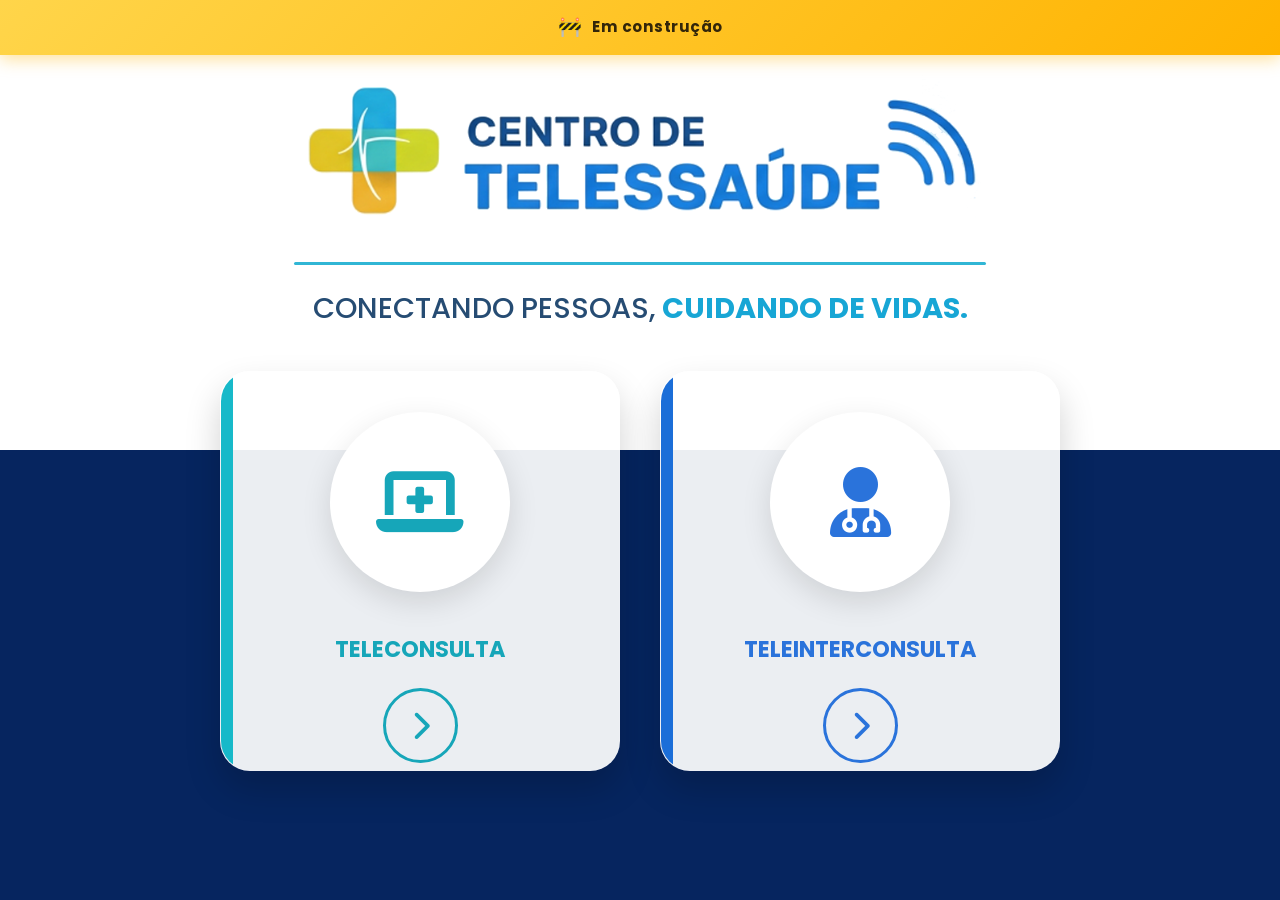
<file: index.html>
<!DOCTYPE html>
<html lang="pt-BR">

<head>
    <meta charset="UTF-8">
    <meta name="viewport" content="width=device-width, initial-scale=1.0">
    <title>Centro de Telessaúde - IGESDF</title>

    <link rel="preconnect" href="https://fonts.googleapis.com">
    <link href="https://fonts.googleapis.com/css2?family=Poppins:wght@300;400;500;600;700&display=swap" rel="stylesheet">
    <link rel="icon" href="../img/ico.png" type="image/png">

    <link rel="stylesheet"
        href="https://cdnjs.cloudflare.com/ajax/libs/font-awesome/6.7.1/css/all.min.css">
    <link rel="stylesheet" href="./css/style.css">
</head>

<body class="pg-home">

    <div class="construction-banner">
        <span class="icon">🚧</span>
        <span>Em construção</span>
    </div>

    <div class="container">

        <header class="header">
            <div class="logo_telesaude">
                <img src="img/logo_telesaude.png" alt="">
            </div>
            <div class="divider"></div>

            <div class="subtitle">
                CONECTANDO PESSOAS, <strong>CUIDANDO DE VIDAS.</strong>
            </div>

        </header>


        <section class="cards">

            <a href="./pages/teleconsulta.html" class="card teal">

                <div class="circle">
                    <i class="fa-solid fa-laptop-medical"></i>
                </div>

                <h3>TELECONSULTA</h3>

                <div class="arrow">
                    <i class="fa-solid fa-chevron-right"></i>
                </div>

            </a>



            <a href="./pages/Interconsulta.html" class="card blue">

                <div class="circle">
                    <i class="fa-solid fa-user-doctor"></i>
                </div>

                <h3>TELEINTERCONSULTA</h3>

                <div class="arrow">
                    <i class="fa-solid fa-chevron-right"></i>
                </div>

            </a>

            <!-- <a href="#" class="card purple">

                <div class="circle">
                    <i class="fa-solid fa-desktop"></i>
                </div>

                <h3>TELECONSULTA ESPECIALIZADA</h3>

                <div class="line"></div>

                <div class="arrow">
                    <i class="fa-solid fa-chevron-right"></i>
                </div>

            </a> -->

        </section>

    </div>

</body>

</html>
</file>
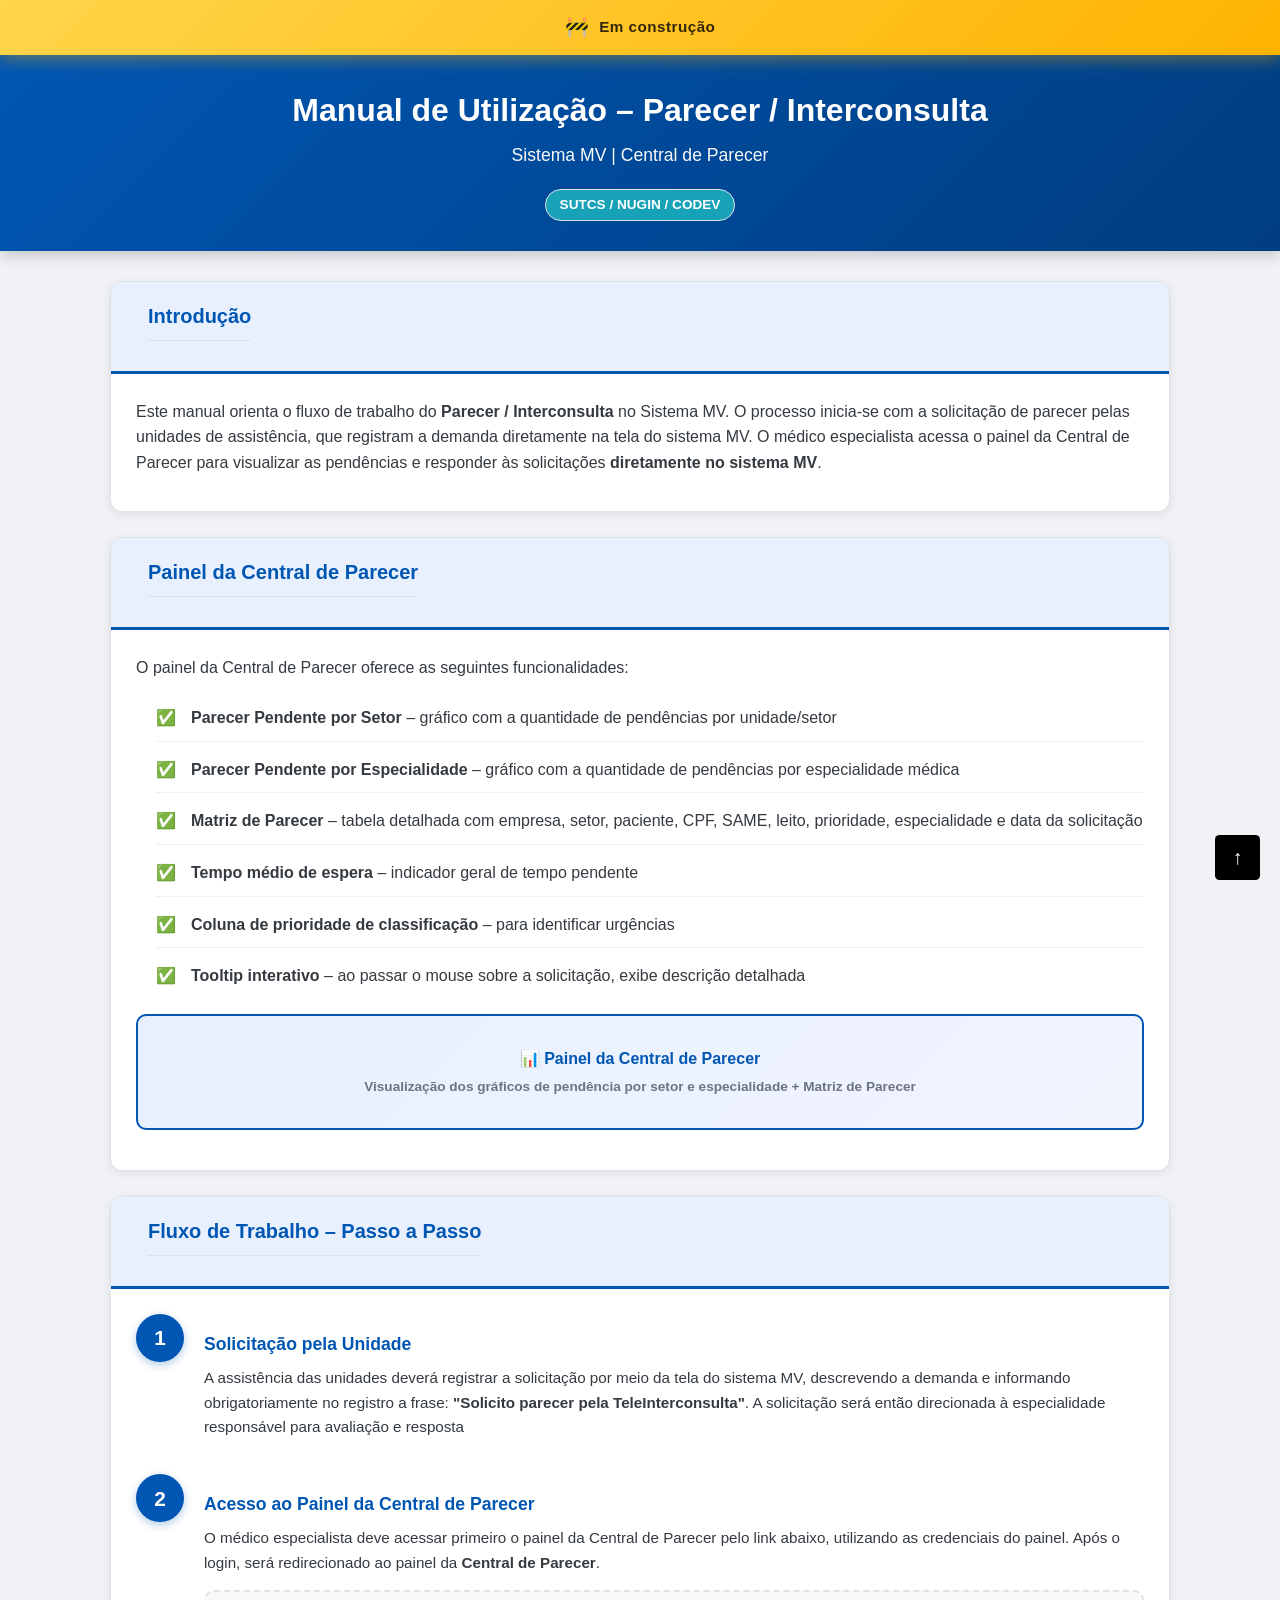
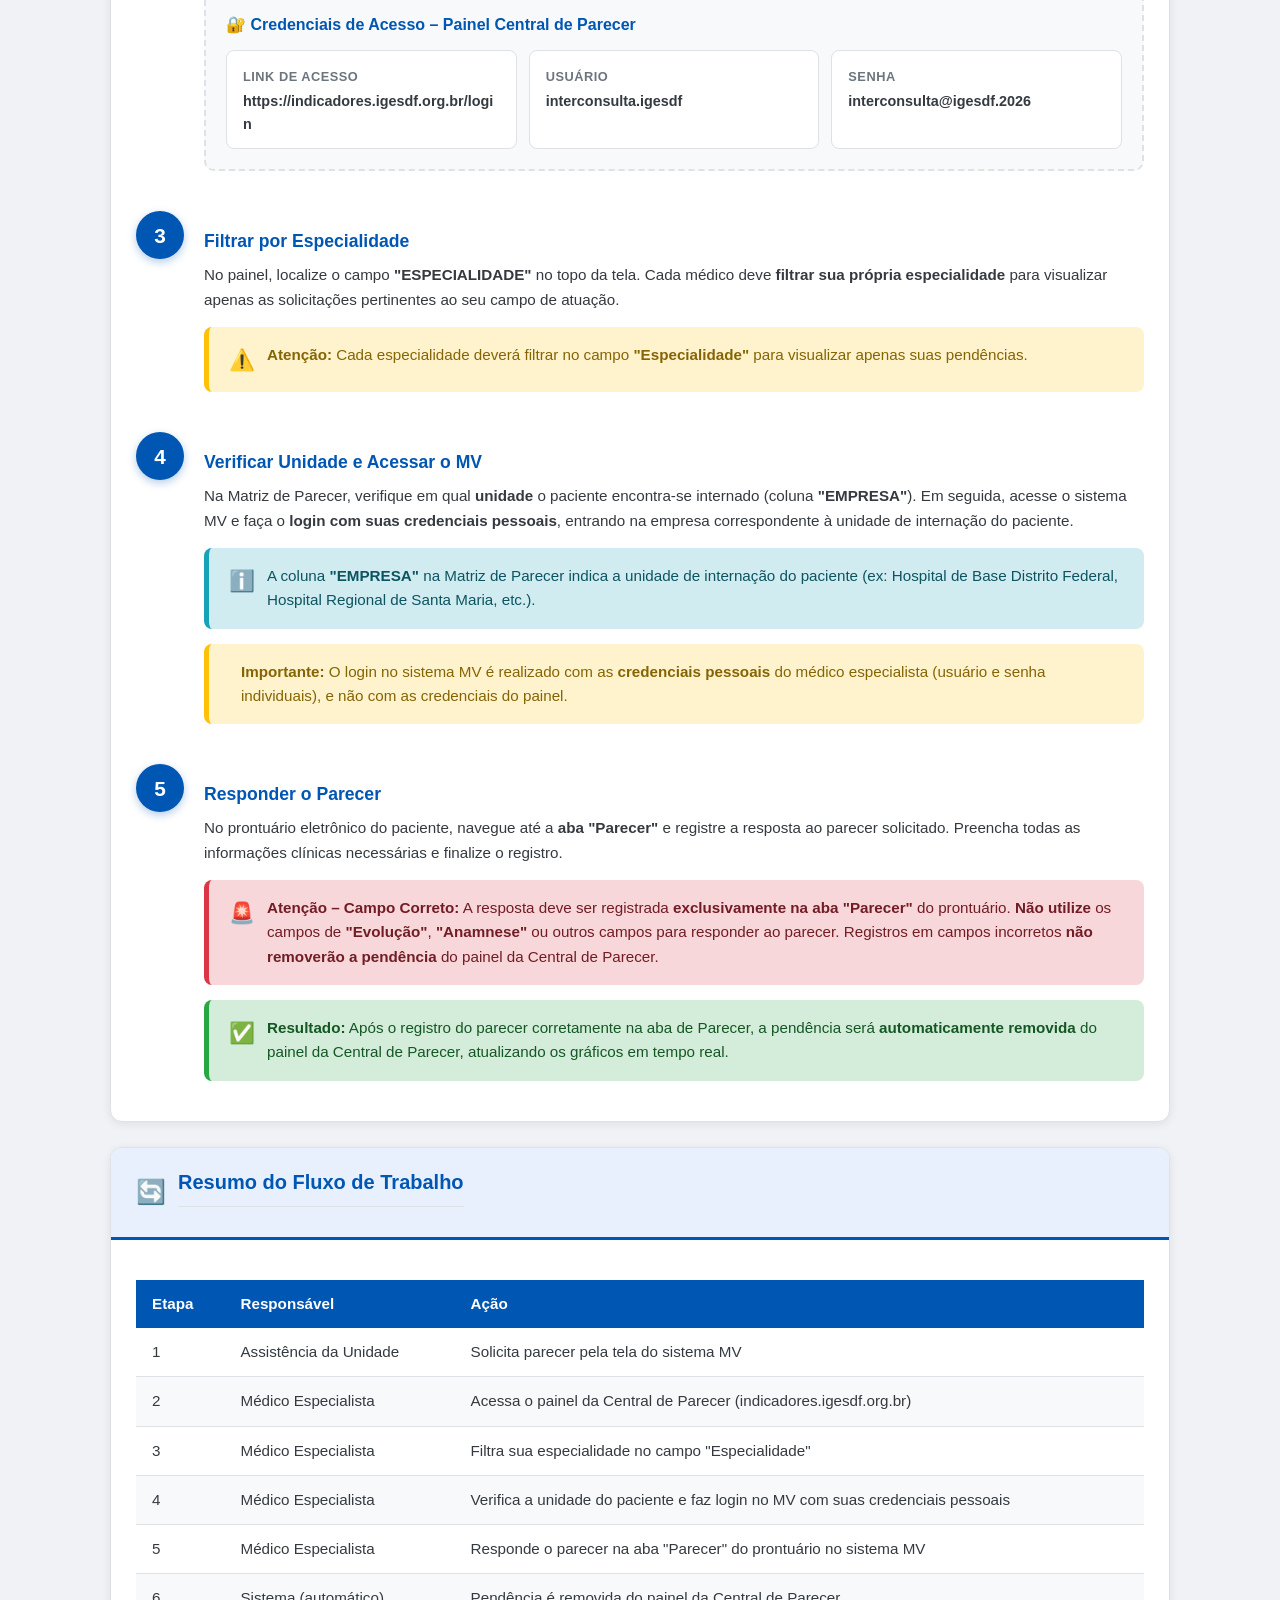
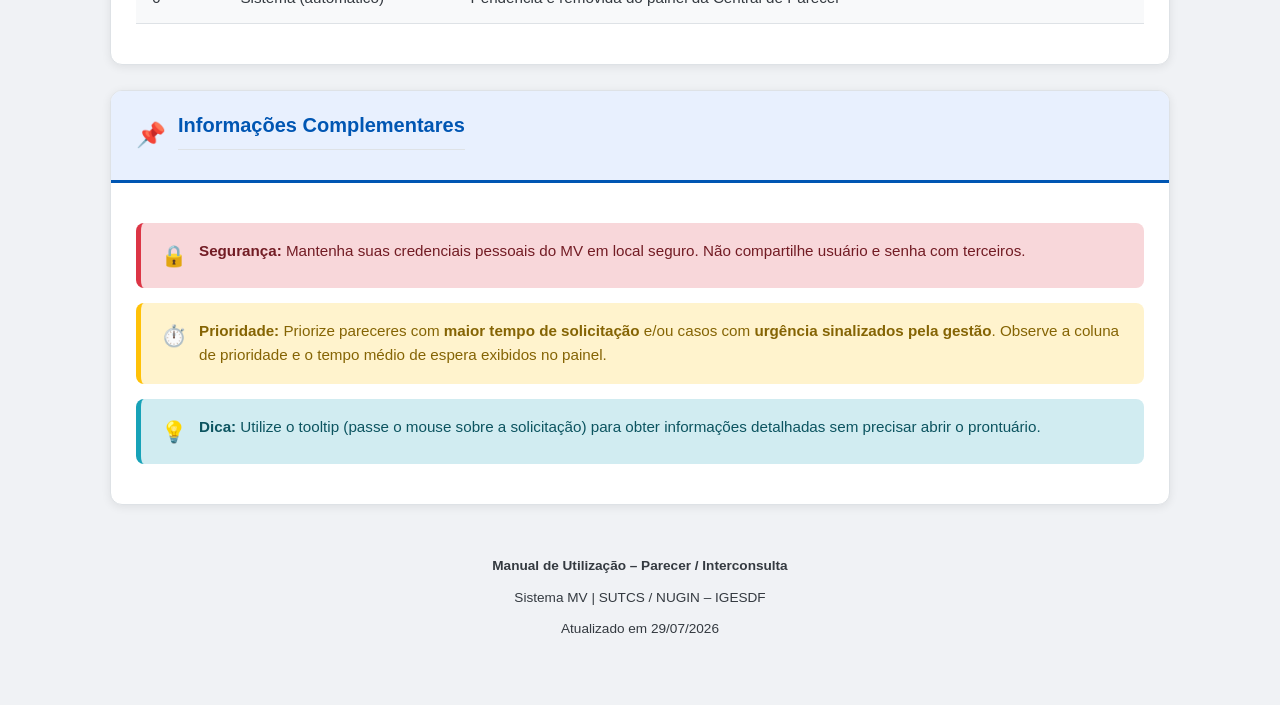
<file: pages/Interconsulta.html>
<!DOCTYPE html>
<html lang="pt-BR">
<head>
    <meta charset="UTF-8">
    <meta name="viewport" content="width=device-width, initial-scale=1.0">
    <title>Parecer - Interconsulta</title>
    <link rel="stylesheet" href="../css/style.css">
    <link rel="icon" href="../img/ico.png" type="image/png">
</head>
<body class="pg-interconsulta">

    <div class="construction-banner">
        <span class="icon">🚧</span>
        <span>Em construção</span>
    </div>

    <div class="header">
        <h1>Manual de Utilização – Parecer / Interconsulta</h1>
        <p class="subtitle">Sistema MV | Central de Parecer</p>
        <span class="badge">SUTCS / NUGIN / CODEV</span>
    </div>

    <div class="container">
        <a href="#top" id="botao-topo" title="Voltar ao Topo">↑</a>

        <!-- INTRODUÇÃO -->
        <div class="card">
            <div class="card-header">
                <span class="icon"></span>
                <h2>Introdução</h2>
            </div>
            <div class="card-body">
                <p>
                    Este manual orienta o fluxo de trabalho do <strong>Parecer / Interconsulta</strong> 
                    no Sistema MV. O processo inicia-se com a solicitação de parecer pelas unidades de 
                    assistência, que registram a demanda diretamente na tela do sistema MV. O médico 
                    especialista acessa o painel da Central de Parecer para visualizar as pendências 
                    e responder às solicitações <strong>diretamente no sistema MV</strong>.
                </p>
            </div>
        </div>

        <!-- FUNCIONALIDADES DO PAINEL -->
        <div class="card">
            <div class="card-header">
                <span class="icon"></span>
                <h2>Painel da Central de Parecer</h2>
            </div>
            <div class="card-body">
                <p class="mb-15">O painel da Central de Parecer oferece as seguintes funcionalidades:</p>
                <ul class="list-plain">
                    <li>
                        <span class="list-icon">✅</span>
                        <strong>Parecer Pendente por Setor</strong> – gráfico com a quantidade de pendências por unidade/setor
                    </li>
                    <li>
                        <span class="list-icon">✅</span>
                        <strong>Parecer Pendente por Especialidade</strong> – gráfico com a quantidade de pendências por especialidade médica
                    </li>
                    <li>
                        <span class="list-icon">✅</span>
                        <strong>Matriz de Parecer</strong> – tabela detalhada com empresa, setor, paciente, CPF, SAME, leito, prioridade, especialidade e data da solicitação
                    </li>
                    <li>
                        <span class="list-icon">✅</span>
                        <strong>Tempo médio de espera</strong> – indicador geral de tempo pendente
                    </li>
                    <li>
                        <span class="list-icon">✅</span>
                        <strong>Coluna de prioridade de classificação</strong> – para identificar urgências
                    </li>
                    <li>
                        <span class="list-icon">✅</span>
                        <strong>Tooltip interativo</strong> – ao passar o mouse sobre a solicitação, exibe descrição detalhada
                    </li>
                </ul>
                <div class="screenshot">
                    📊 Painel da Central de Parecer
                    <div class="label">Visualização dos gráficos de pendência por setor e especialidade + Matriz de Parecer</div>
                </div>
            </div>
        </div>

        <!-- PASSO A PASSO -->
        <div class="card">
            <div class="card-header">
                <span class="icon"></span>
                <h2>Fluxo de Trabalho – Passo a Passo</h2>
            </div>
            <div class="card-body">

                <!-- Passo 1 -->
                <div class="step">
                    <div class="step-number">1</div>
                    <div class="step-content">
                        <h3>Solicitação pela Unidade</h3>
                        <p>
                            A assistência das unidades deverá registrar a solicitação por meio da tela do sistema MV, descrevendo a demanda e informando obrigatoriamente no registro a frase: <strong>"Solicito parecer pela TeleInterconsulta"</strong>. A solicitação será então direcionada à especialidade responsável para avaliação e resposta
                        </p>
                    </div>
                </div>

                <!-- Passo 2 -->
                <div class="step">
                    <div class="step-number">2</div>
                    <div class="step-content">
                        <h3>Acesso ao Painel da Central de Parecer</h3>
                        <p>
                            O médico especialista deve acessar primeiro o painel da Central de Parecer 
                            pelo link abaixo, utilizando as credenciais do painel. Após o login, será 
                            redirecionado ao painel da <strong>Central de Parecer</strong>.
                        </p>
                        <div class="credentials">
                            <h4>🔐 Credenciais de Acesso – Painel Central de Parecer</h4>
                            <div class="credentials-grid">
                                <div class="credential-item">
                                    <label>Link de Acesso</label>
                                    <div class="value">https://indicadores.igesdf.org.br/login</div>
                                </div>
                                <div class="credential-item">
                                    <label>Usuário</label>
                                    <div class="value">interconsulta.igesdf</div>
                                </div>
                                <div class="credential-item">
                                    <label>Senha</label>
                                    <div class="value">interconsulta@igesdf.2026</div>
                                </div>
                            </div>
                        </div>
                    </div>
                </div>

                <!-- Passo 3 -->
                <div class="step">
                    <div class="step-number">3</div>
                    <div class="step-content">
                        <h3>Filtrar por Especialidade</h3>
                        <p>
                            No painel, localize o campo <strong>"ESPECIALIDADE"</strong> no topo da tela. 
                            Cada médico deve <strong>filtrar sua própria especialidade</strong> para 
                            visualizar apenas as solicitações pertinentes ao seu campo de atuação.
                        </p>
                        <div class="alert alert-warning">
                            <span class="alert-icon">⚠️</span>
                            <div>
                                <strong>Atenção:</strong> Cada especialidade deverá filtrar no campo 
                                <strong>"Especialidade"</strong> para visualizar apenas suas pendências.
                            </div>
                        </div>
                    </div>
                </div>

                <!-- Passo 4 -->
                <div class="step">
                    <div class="step-number">4</div>
                    <div class="step-content">
                        <h3>Verificar Unidade e Acessar o MV</h3>
                        <p>
                            Na Matriz de Parecer, verifique em qual <strong>unidade</strong> o paciente 
                            encontra-se internado (coluna <strong>"EMPRESA"</strong>). Em seguida, 
                            acesse o sistema MV e faça o <strong>login com suas credenciais pessoais</strong>, 
                            entrando na empresa correspondente à unidade de internação do paciente.
                        </p>
                        <div class="alert alert-info">
                            <span class="alert-icon">ℹ️</span>
                            <div>
                                A coluna <strong>"EMPRESA"</strong> na Matriz de Parecer indica a unidade 
                                de internação do paciente (ex: Hospital de Base Distrito Federal, 
                                Hospital Regional de Santa Maria, etc.).
                            </div>
                        </div>
                        <div class="alert alert-warning">
                            <span class="alert-icon"></span>
                            <div>
                                <strong>Importante:</strong> O login no sistema MV é realizado com as 
                                <strong>credenciais pessoais</strong> do médico especialista (usuário e senha 
                                individuais), e não com as credenciais do painel.
                            </div>
                        </div>
                    </div>
                </div>

                <!-- Passo 5 -->
                <div class="step">
                    <div class="step-number">5</div>
                    <div class="step-content">
                        <h3>Responder o Parecer</h3>
                        <p>
                            No prontuário eletrônico do paciente, navegue até a <strong>aba "Parecer"</strong> 
                            e registre a resposta ao parecer solicitado. Preencha todas as informações 
                            clínicas necessárias e finalize o registro.
                        </p>
                        <div class="alert alert-danger">
                            <span class="alert-icon">🚨</span>
                            <div>
                                <strong>Atenção – Campo Correto:</strong> A resposta deve ser registrada 
                                <strong>exclusivamente na aba "Parecer"</strong> do prontuário. 
                                <strong>Não utilize</strong> os campos de <strong>"Evolução"</strong>, 
                                <strong>"Anamnese"</strong> ou outros campos para responder ao parecer. 
                                Registros em campos incorretos <strong>não removerão a pendência</strong> 
                                do painel da Central de Parecer.
                            </div>
                        </div>
                        <div class="alert alert-success">
                            <span class="alert-icon">✅</span>
                            <div>
                                <strong>Resultado:</strong> Após o registro do parecer corretamente na 
                                aba de Parecer, a pendência será <strong>automaticamente removida</strong> 
                                do painel da Central de Parecer, atualizando os gráficos em tempo real.
                            </div>
                        </div>
                    </div>
                </div>

            </div>
        </div>

        <!-- RESUMO DO FLUXO -->
        <div class="card">
            <div class="card-header">
                <span class="icon">🔄</span>
                <h2>Resumo do Fluxo de Trabalho</h2>
            </div>
            <div class="card-body">
                <table class="info-table">
                    <thead>
                        <tr>
                            <th>Etapa</th>
                            <th>Responsável</th>
                            <th>Ação</th>
                        </tr>
                    </thead>
                    <tbody>
                        <tr>
                            <td>1</td>
                            <td>Assistência da Unidade</td>
                            <td>Solicita parecer pela tela do sistema MV</td>
                        </tr>
                        <tr>
                            <td>2</td>
                            <td>Médico Especialista</td>
                            <td>Acessa o painel da Central de Parecer (indicadores.igesdf.org.br)</td>
                        </tr>
                        <tr>
                            <td>3</td>
                            <td>Médico Especialista</td>
                            <td>Filtra sua especialidade no campo "Especialidade"</td>
                        </tr>
                        <tr>
                            <td>4</td>
                            <td>Médico Especialista</td>
                            <td>Verifica a unidade do paciente e faz login no MV com suas credenciais pessoais</td>
                        </tr>
                        <tr>
                            <td>5</td>
                            <td>Médico Especialista</td>
                            <td>Responde o parecer na aba "Parecer" do prontuário no sistema MV</td>
                        </tr>
                        <tr>
                            <td>6</td>
                            <td>Sistema (automático)</td>
                            <td>Pendência é removida do painel da Central de Parecer</td>
                        </tr>
                    </tbody>
                </table>
            </div>
        </div>

        <!-- INFORMAÇÕES COMPLEMENTARES -->
        <div class="card">
            <div class="card-header">
                <span class="icon">📌</span>
                <h2>Informações Complementares</h2>
            </div>
            <div class="card-body">
                <div class="alert alert-danger">
                    <span class="alert-icon">🔒</span>
                    <div>
                        <strong>Segurança:</strong> Mantenha suas credenciais pessoais do MV em local seguro. 
                        Não compartilhe usuário e senha com terceiros.
                    </div>
                </div>
                <div class="alert alert-warning">
                    <span class="alert-icon">⏱️</span>
                    <div>
                        <strong>Prioridade:</strong> Priorize pareceres com <strong>maior tempo de solicitação</strong> 
                        e/ou casos com <strong>urgência sinalizados pela gestão</strong>. Observe a coluna de 
                        prioridade e o tempo médio de espera exibidos no painel.
                    </div>
                </div>
                <div class="alert alert-info">
                    <span class="alert-icon">💡</span>
                    <div>
                        <strong>Dica:</strong> Utilize o tooltip (passe o mouse sobre a solicitação) 
                        para obter informações detalhadas sem precisar abrir o prontuário.
                    </div>
                </div>
            </div>
        </div>

        <div class="footer">
            <p><strong>Manual de Utilização – Parecer / Interconsulta</strong></p>
            <p>Sistema MV | SUTCS / NUGIN – IGESDF</p>
            <p>Atualizado em 29/07/2026</p>
        </div>

    </div>

</body>
</html>
</file>
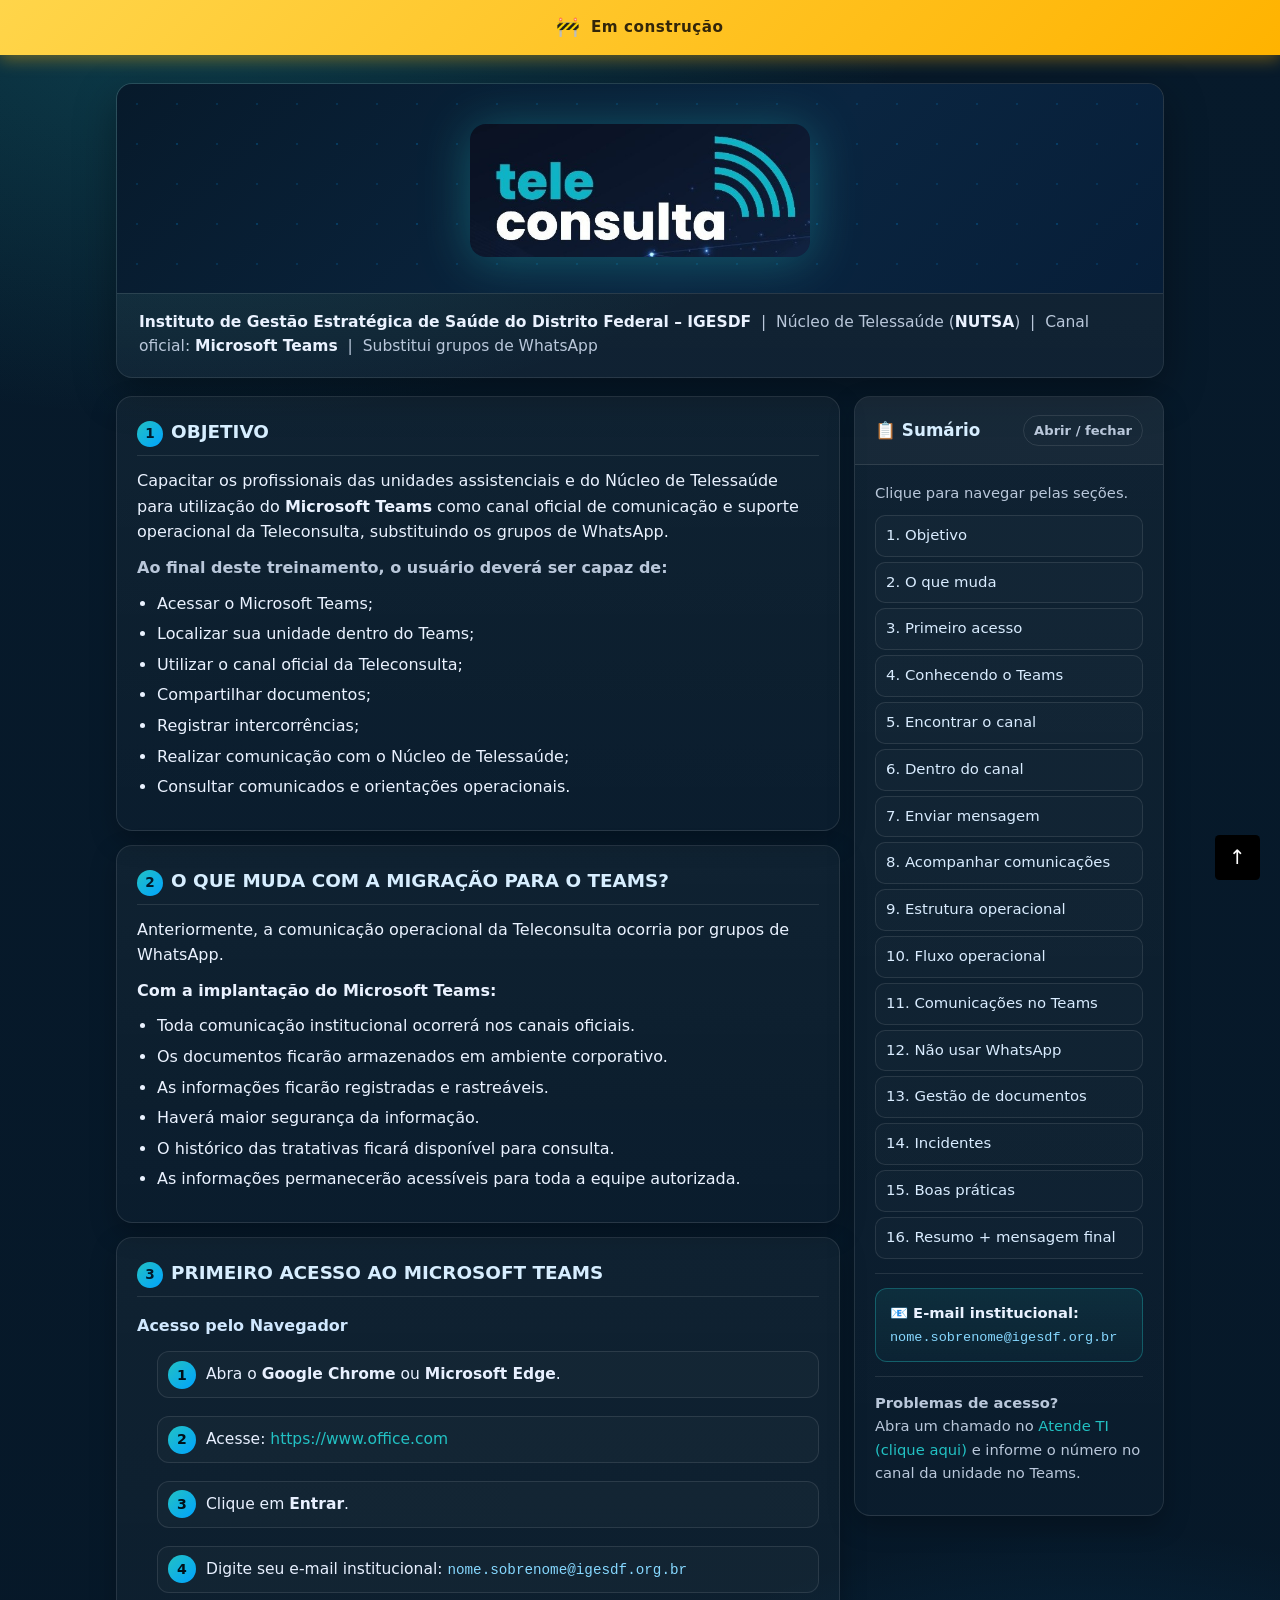
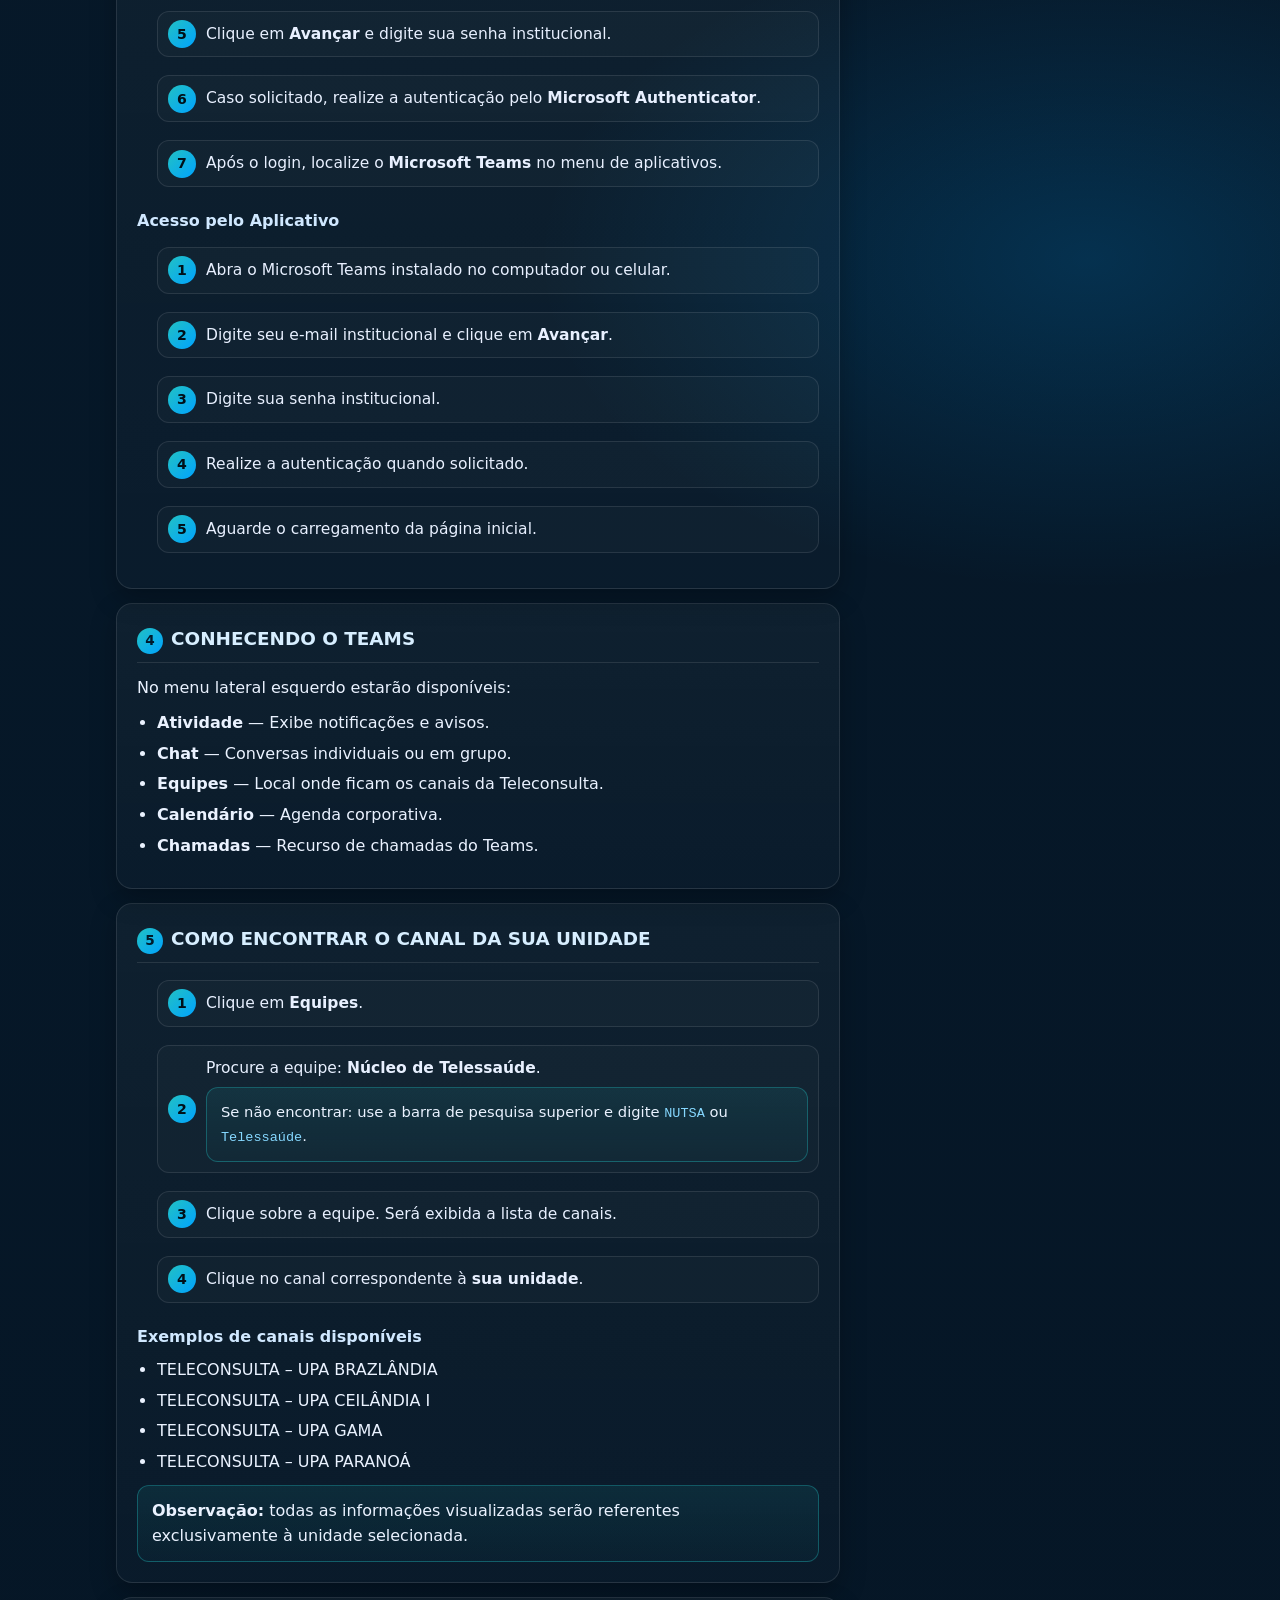
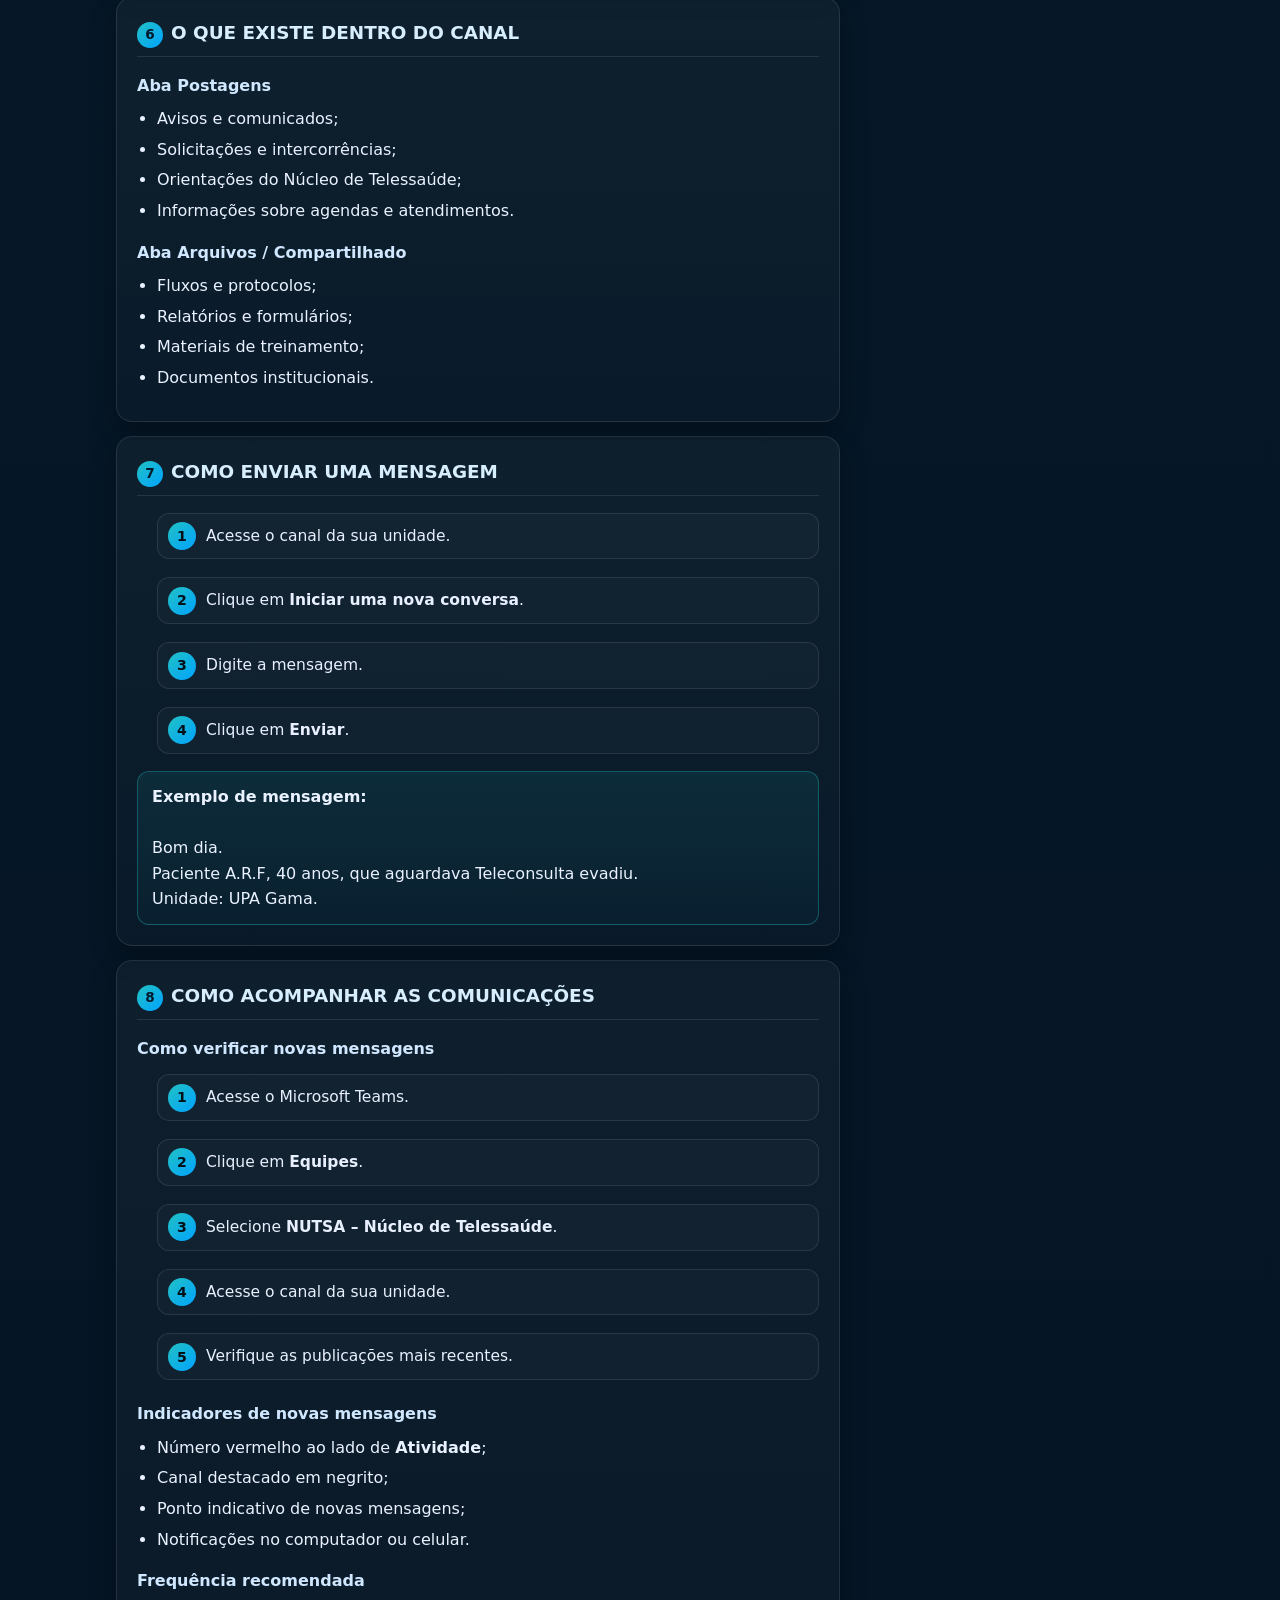
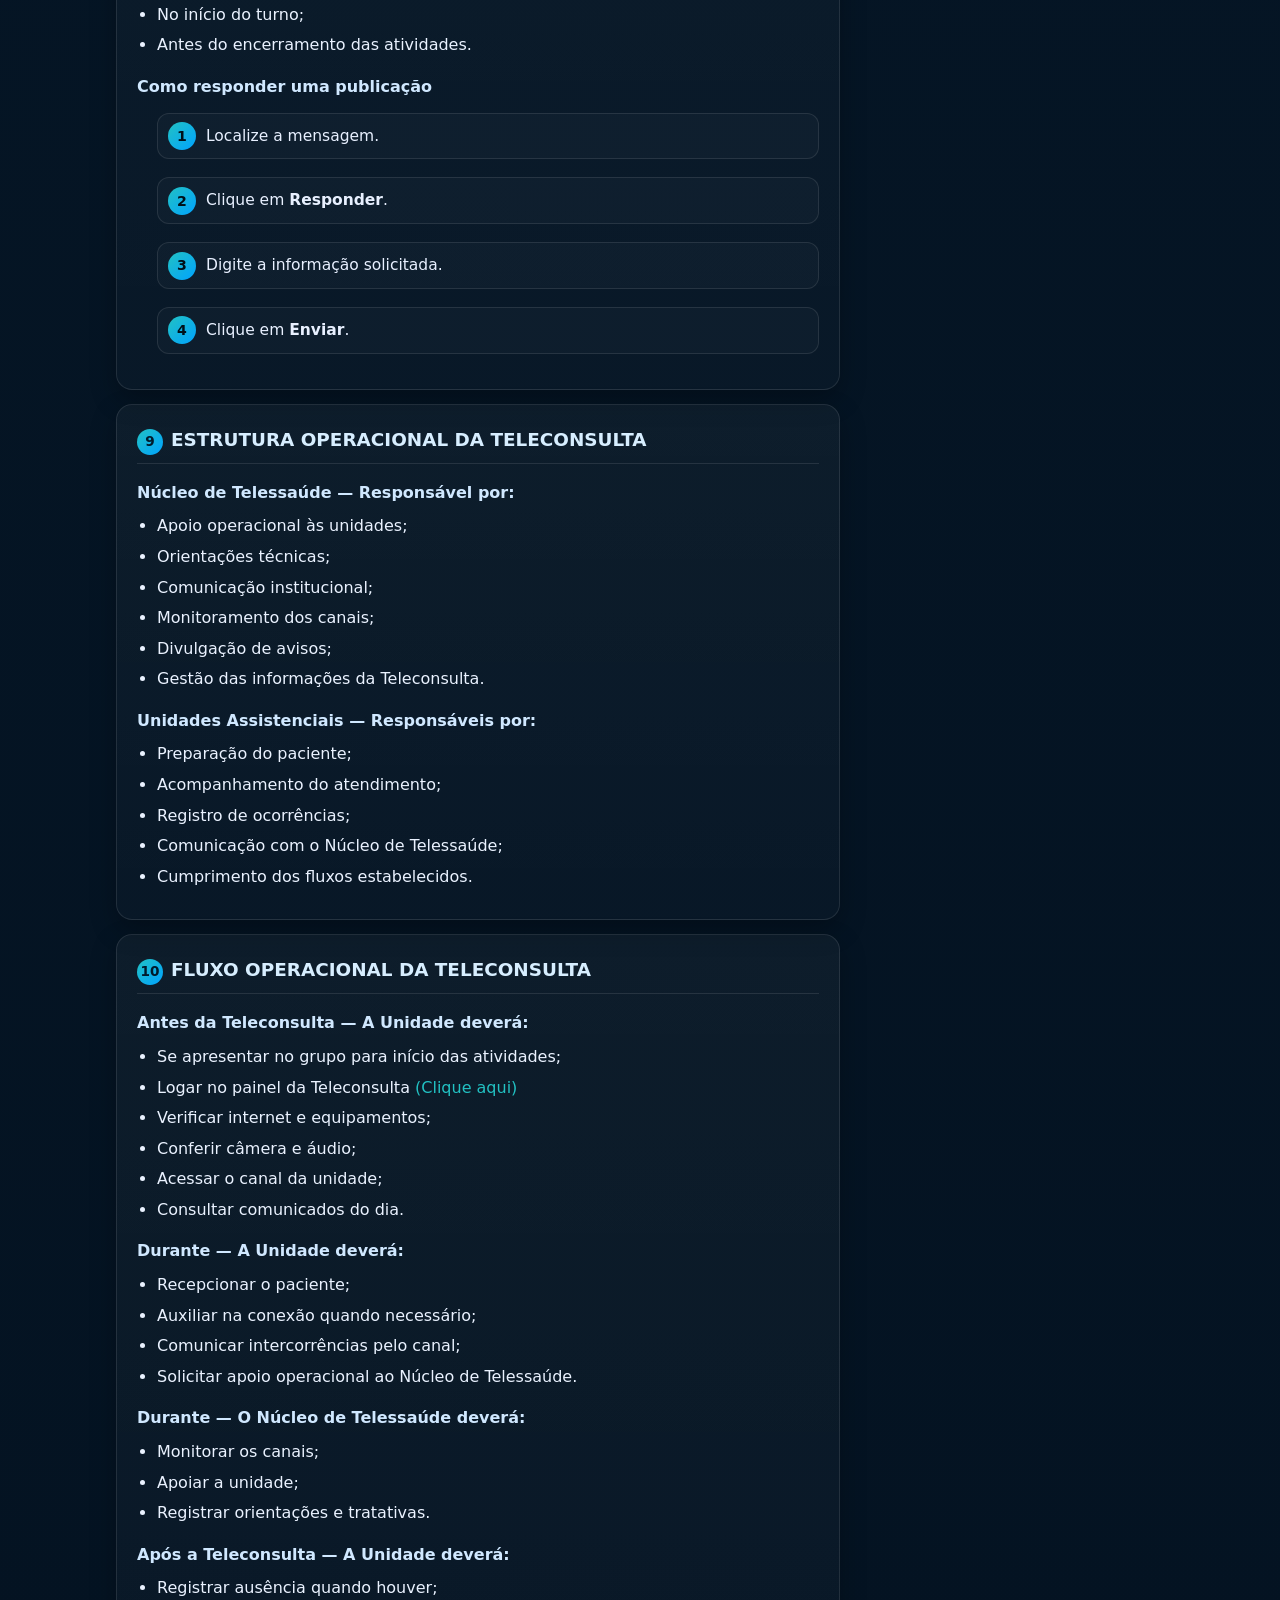
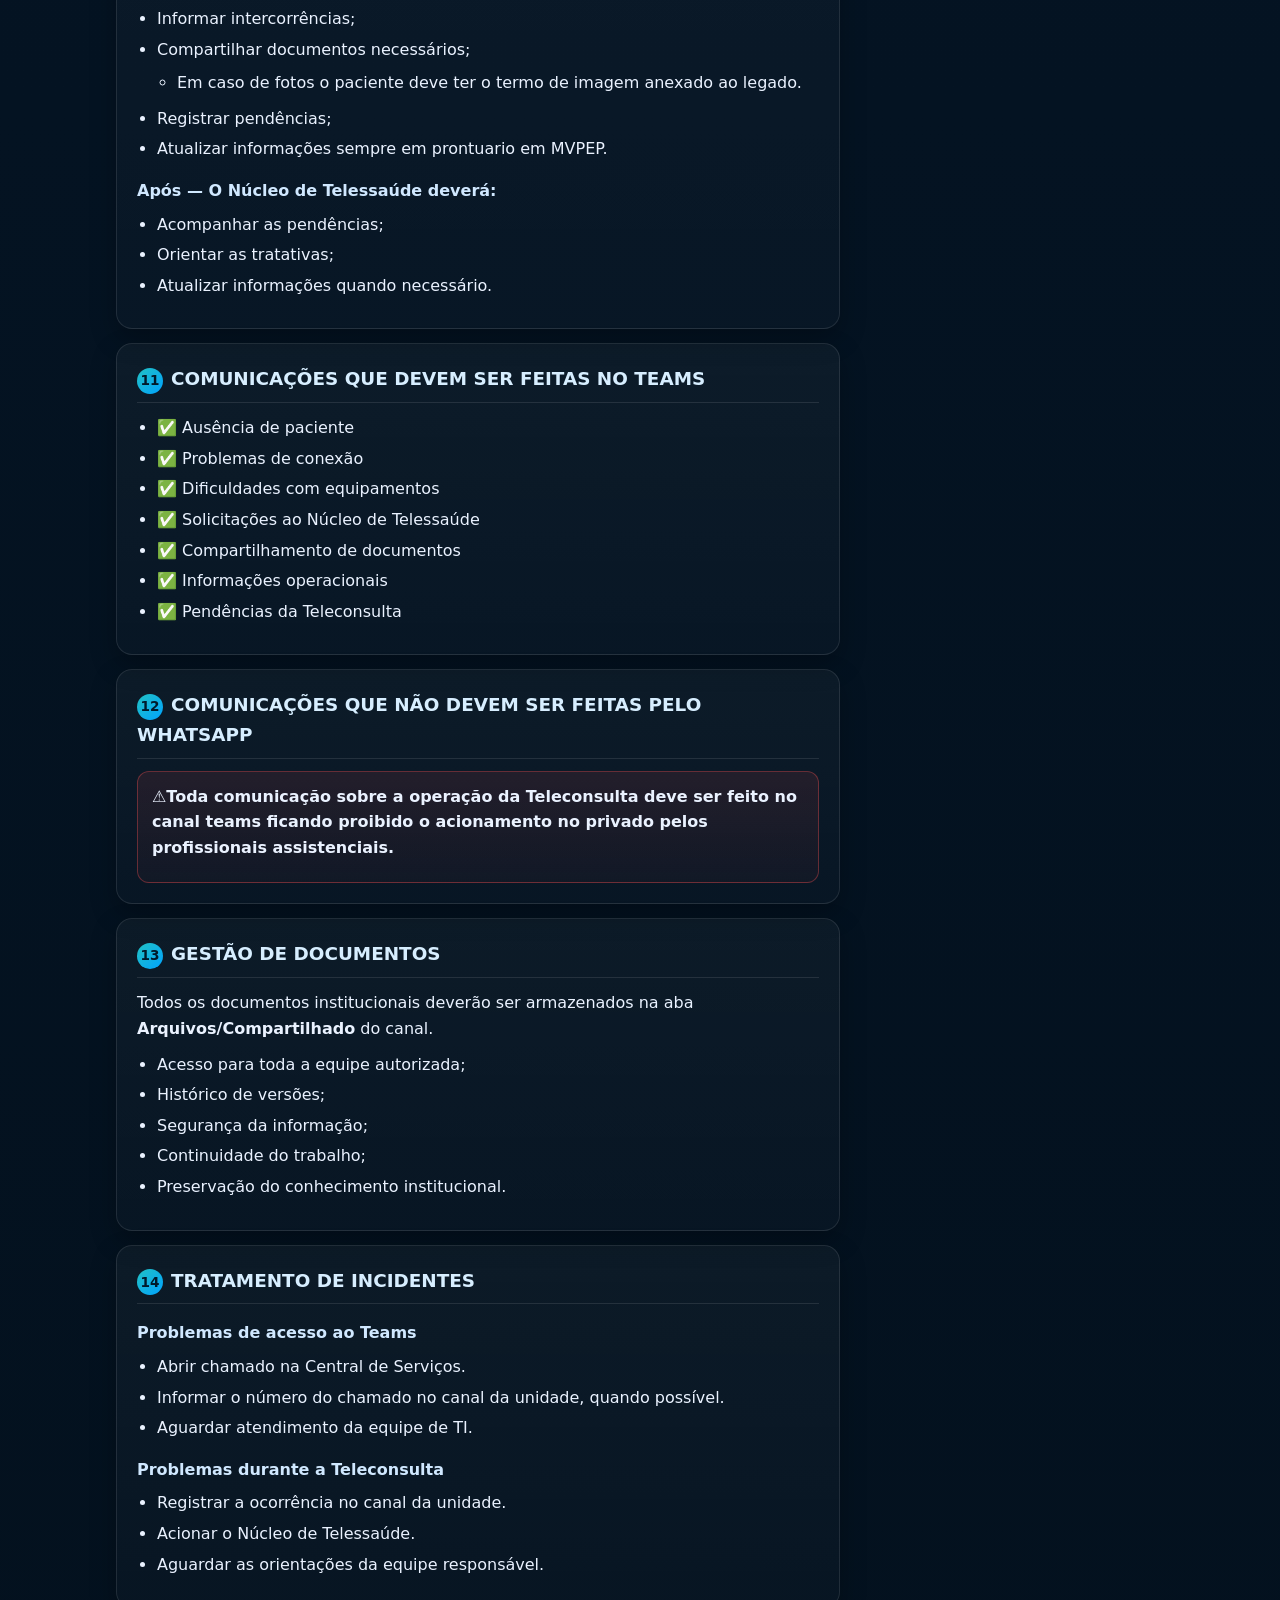
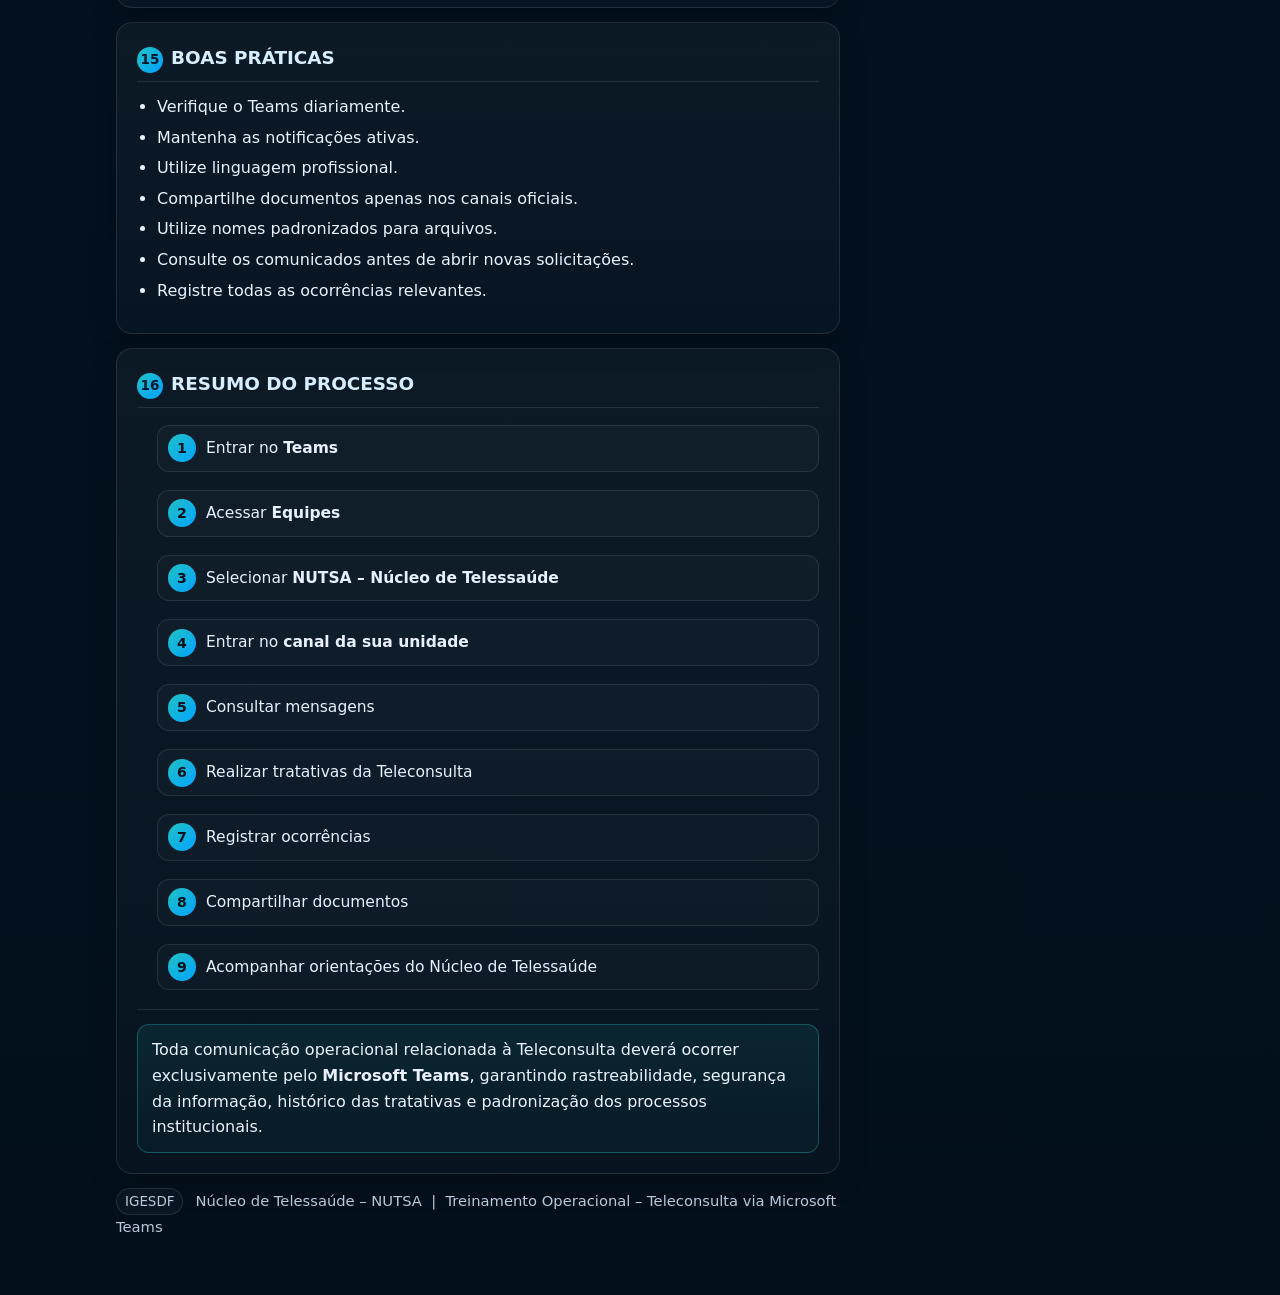
<file: pages/teleconsulta.html>
<!doctype html>
<html lang="pt-BR">
<head>
  <meta charset="utf-8" />
  <meta name="viewport" content="width=device-width, initial-scale=1" />
  <link rel="stylesheet" href="../css/style.css" />
  <link rel="icon" href="../img/ico.png" type="image/png">
  <title>Teleconsulta - Teams | IGESDF </title>
</head>
<body>
<div class="construction-banner">
  <span class="icon">🚧</span>
  <span>Em construção</span>
</div>
<div class="wrap">

  <!-- ══════════ HERO / CAPA ══════════ -->
  <header class="hero">
    <div class="hero-banner">
      <img
        class="hero-logo"
        src="../img/logo2.jpeg"
        alt="Teleconsulta – logo oficial IGESDF"
        onerror="this.style.display='none'; document.getElementById('logo-fallback').style.display='flex'"
      />
      <!-- Fallback caso a imagem não seja encontrada -->
      <div id="logo-fallback">
        <div class="logo-fallback-title">tele</div>
        <div class="logo-fallback-sub">consulta</div>
      </div>
    </div>

    <div class="hero-sub">
      <p>
        <strong>Instituto de Gestão Estratégica de Saúde do Distrito Federal – IGESDF</strong> &nbsp;|&nbsp;
        Núcleo de Telessaúde (<strong>NUTSA</strong>) &nbsp;|&nbsp;
        Canal oficial: <strong>Microsoft Teams</strong> &nbsp;|&nbsp;
        Substitui grupos de WhatsApp
      </p>
    </div>
  </header>

  <div class="grid">
    <main>
      <a href="#top" id="botao-topo" title="Voltar ao Topo">↑</a>
      <!-- 1 -->
      <section class="card" id="objetivo">
        <div class="inner">
          <h2><span class="num">1</span>OBJETIVO</h2>
          <p>
            Capacitar os profissionais das unidades assistenciais e do Núcleo de Telessaúde para utilização do
            <strong>Microsoft Teams</strong> como canal oficial de comunicação e suporte operacional da Teleconsulta,
            substituindo os grupos de WhatsApp.
          </p>
          <p class="muted"><strong>Ao final deste treinamento, o usuário deverá ser capaz de:</strong></p>
          <ul>
            <li>Acessar o Microsoft Teams;</li>
            <li>Localizar sua unidade dentro do Teams;</li>
            <li>Utilizar o canal oficial da Teleconsulta;</li>
            <li>Compartilhar documentos;</li>
            <li>Registrar intercorrências;</li>
            <li>Realizar comunicação com o Núcleo de Telessaúde;</li>
            <li>Consultar comunicados e orientações operacionais.</li>
          </ul>
        </div>
      </section>

      <!-- 2 -->
      <section class="card" id="mudancas">
        <div class="inner">
          <h2><span class="num">2</span>O QUE MUDA COM A MIGRAÇÃO PARA O TEAMS?</h2>
          <p>Anteriormente, a comunicação operacional da Teleconsulta ocorria por grupos de WhatsApp.</p>
          <p><strong>Com a implantação do Microsoft Teams:</strong></p>
          <ul>
            <li>Toda comunicação institucional ocorrerá nos canais oficiais.</li>
            <li>Os documentos ficarão armazenados em ambiente corporativo.</li>
            <li>As informações ficarão registradas e rastreáveis.</li>
            <li>Haverá maior segurança da informação.</li>
            <li>O histórico das tratativas ficará disponível para consulta.</li>
            <li>As informações permanecerão acessíveis para toda a equipe autorizada.</li>
          </ul>
        </div>
      </section>

      <!-- 3 -->
      <section class="card" id="primeiro-acesso">
        <div class="inner">
          <h2><span class="num">3</span>PRIMEIRO ACESSO AO MICROSOFT TEAMS</h2>
          <h3>Acesso pelo Navegador</h3>
          <ol class="steps">
            <li><p>Abra o <strong>Google Chrome</strong> ou <strong>Microsoft Edge</strong>.</p></li>
            <li><p>Acesse: <a href="https://www.office.com" target="_blank" rel="noopener">https://www.office.com</a></p></li>
            <li><p>Clique em <strong>Entrar</strong>.</p></li>
            <li><p>Digite seu e-mail institucional: <span class="mono">nome.sobrenome@igesdf.org.br</span></p></li>
            <li><p>Clique em <strong>Avançar</strong> e digite sua senha institucional.</p></li>
            <li><p>Caso solicitado, realize a autenticação pelo <strong>Microsoft Authenticator</strong>.</p></li>
            <li><p>Após o login, localize o <strong>Microsoft Teams</strong> no menu de aplicativos.</p></li>
          </ol>
          <h3>Acesso pelo Aplicativo</h3>
          <ol class="steps">
            <li><p>Abra o Microsoft Teams instalado no computador ou celular.</p></li>
            <li><p>Digite seu e-mail institucional e clique em <strong>Avançar</strong>.</p></li>
            <li><p>Digite sua senha institucional.</p></li>
            <li><p>Realize a autenticação quando solicitado.</p></li>
            <li><p>Aguarde o carregamento da página inicial.</p></li>
          </ol>
        </div>
      </section>

      <!-- 4 -->
      <section class="card" id="conhecendo-teams">
        <div class="inner">
          <h2><span class="num">4</span>CONHECENDO O TEAMS</h2>
          <p>No menu lateral esquerdo estarão disponíveis:</p>
          <ul>
            <li><strong>Atividade</strong> — Exibe notificações e avisos.</li>
            <li><strong>Chat</strong> — Conversas individuais ou em grupo.</li>
            <li><strong>Equipes</strong> — Local onde ficam os canais da Teleconsulta.</li>
            <li><strong>Calendário</strong> — Agenda corporativa.</li>
            <li><strong>Chamadas</strong> — Recurso de chamadas do Teams.</li>
          </ul>
        </div>
      </section>

      <!-- 5 -->
      <section class="card" id="encontrar-canal">
        <div class="inner">
          <h2><span class="num">5</span>COMO ENCONTRAR O CANAL DA SUA UNIDADE</h2>
          <ol class="steps">
            <li><p>Clique em <strong>Equipes</strong>.</p></li>
            <li>
              <p>Procure a equipe: <strong>Núcleo de Telessaúde</strong>.</p>
              <div class="callout small mt-6">
                Se não encontrar: use a barra de pesquisa superior e digite
                <span class="mono">NUTSA</span> ou <span class="mono">Telessaúde</span>.
              </div>
            </li>
            <li><p>Clique sobre a equipe. Será exibida a lista de canais.</p></li>
            <li><p>Clique no canal correspondente à <strong>sua unidade</strong>.</p></li>
          </ol>
          <h3>Exemplos de canais disponíveis</h3>
          <ul>
            <li>TELECONSULTA – UPA BRAZLÂNDIA</li>
            <li>TELECONSULTA – UPA CEILÂNDIA I</li>
            <li>TELECONSULTA – UPA GAMA</li>
            <li>TELECONSULTA – UPA PARANOÁ</li>
          </ul>
          <div class="callout">
            <strong>Observação:</strong> todas as informações visualizadas serão referentes exclusivamente à unidade selecionada.
          </div>
        </div>
      </section>

      <!-- 6 -->
      <section class="card" id="dentro-do-canal">
        <div class="inner">
          <h2><span class="num">6</span>O QUE EXISTE DENTRO DO CANAL</h2>
          <h3>Aba Postagens</h3>
          <ul>
            <li>Avisos e comunicados;</li>
            <li>Solicitações e intercorrências;</li>
            <li>Orientações do Núcleo de Telessaúde;</li>
            <li>Informações sobre agendas e atendimentos.</li>
          </ul>
          <h3>Aba Arquivos / Compartilhado</h3>
          <ul>
            <li>Fluxos e protocolos;</li>
            <li>Relatórios e formulários;</li>
            <li>Materiais de treinamento;</li>
            <li>Documentos institucionais.</li>
          </ul>
        </div>
      </section>

      <!-- 7 -->
      <section class="card" id="enviar-mensagem">
        <div class="inner">
          <h2><span class="num">7</span>COMO ENVIAR UMA MENSAGEM</h2>
          <ol class="steps">
            <li><p>Acesse o canal da sua unidade.</p></li>
            <li><p>Clique em <strong>Iniciar uma nova conversa</strong>.</p></li>
            <li><p>Digite a mensagem.</p></li>
            <li><p>Clique em <strong>Enviar</strong>.</p></li>
          </ol>
          <div class="callout mt-12">
            <strong>Exemplo de mensagem:</strong><br/><br/>
            Bom dia.<br/>
            Paciente A.R.F, 40 anos, que aguardava Teleconsulta evadiu.<br/>
            Unidade: UPA Gama.
          </div>
        </div>
      </section>

      <!-- 8 -->
      <section class="card" id="acompanhar">
        <div class="inner">
          <h2><span class="num">8</span>COMO ACOMPANHAR AS COMUNICAÇÕES</h2>
          <h3>Como verificar novas mensagens</h3>
          <ol class="steps">
            <li><p>Acesse o Microsoft Teams.</p></li>
            <li><p>Clique em <strong>Equipes</strong>.</p></li>
            <li><p>Selecione <strong>NUTSA – Núcleo de Telessaúde</strong>.</p></li>
            <li><p>Acesse o canal da sua unidade.</p></li>
            <li><p>Verifique as publicações mais recentes.</p></li>
          </ol>
          <h3>Indicadores de novas mensagens</h3>
          <ul>
            <li>Número vermelho ao lado de <strong>Atividade</strong>;</li>
            <li>Canal destacado em negrito;</li>
            <li>Ponto indicativo de novas mensagens;</li>
            <li>Notificações no computador ou celular.</li>
          </ul>
          <h3>Frequência recomendada</h3>
          <ul>
            <li>No início do turno;</li>
            <li>Antes do encerramento das atividades.</li>
          </ul>
          <h3>Como responder uma publicação</h3>
          <ol class="steps">
            <li><p>Localize a mensagem.</p></li>
            <li><p>Clique em <strong>Responder</strong>.</p></li>
            <li><p>Digite a informação solicitada.</p></li>
            <li><p>Clique em <strong>Enviar</strong>.</p></li>
          </ol>
        </div>
      </section>

      <!-- 9 -->
      <section class="card" id="estrutura">
        <div class="inner">
          <h2><span class="num">9</span>ESTRUTURA OPERACIONAL DA TELECONSULTA</h2>
          <h3>Núcleo de Telessaúde — Responsável por:</h3>
          <ul>
            <li>Apoio operacional às unidades;</li>
            <li>Orientações técnicas;</li>
            <li>Comunicação institucional;</li>
            <li>Monitoramento dos canais;</li>
            <li>Divulgação de avisos;</li>
            <li>Gestão das informações da Teleconsulta.</li>
          </ul>
          <h3>Unidades Assistenciais — Responsáveis por:</h3>
          <ul>
            <li>Preparação do paciente;</li>
            <li>Acompanhamento do atendimento;</li>
            <li>Registro de ocorrências;</li>
            <li>Comunicação com o Núcleo de Telessaúde;</li>
            <li>Cumprimento dos fluxos estabelecidos.</li>
          </ul>
        </div>
      </section>

      <!-- 10 -->
      <section class="card" id="fluxo">
        <div class="inner">
          <h2><span class="num">10</span>FLUXO OPERACIONAL DA TELECONSULTA</h2>
          <h3>Antes da Teleconsulta — A Unidade deverá:</h3>
          <ul>
            <li>Se apresentar no grupo para início das atividades;</li>
            <li>Logar no painel da Teleconsulta <a href="http://teleconsulta.hbdf.com.br" target="_blank">(Clique aqui)</a> </li>
            <li>Verificar internet e equipamentos;</li>
            <li>Conferir câmera e áudio;</li>
            <li>Acessar o canal da unidade;</li>
            <li>Consultar comunicados do dia.</li>
          </ul>
          <h3>Durante — A Unidade deverá:</h3>
          <ul>
            <li>Recepcionar o paciente;</li>
            <li>Auxiliar na conexão quando necessário;</li>
            <li>Comunicar intercorrências pelo canal;</li>
            <li>Solicitar apoio operacional ao Núcleo de Telessaúde.</li>
          </ul>
          <h3>Durante — O Núcleo de Telessaúde deverá:</h3>
          <ul>
            <li>Monitorar os canais;</li>
            <li>Apoiar a unidade;</li>
            <li>Registrar orientações e tratativas.</li>
          </ul>
          <h3>Após a Teleconsulta — A Unidade deverá:</h3>
          <ul>
            <li>Registrar ausência quando houver;</li>
            <li>Informar intercorrências;</li>
            <li>Compartilhar documentos necessários;</li>
              <ul>
                <li>Em caso de fotos o paciente deve ter o termo de imagem anexado ao legado.</li>
              </ul>
            <li>Registrar pendências;</li>
            <li>Atualizar informações sempre em prontuario em MVPEP.</li>
          </ul>
          <h3>Após — O Núcleo de Telessaúde deverá:</h3>
          <ul>
            <li>Acompanhar as pendências;</li>
            <li>Orientar as tratativas;</li>
            <li>Atualizar informações quando necessário.</li>
          </ul>
        </div>
      </section>

      <!-- 11 -->
      <section class="card" id="usar-teams">
        <div class="inner">
          <h2><span class="num">11</span>COMUNICAÇÕES QUE DEVEM SER FEITAS NO TEAMS</h2>
          <ul>
            <li>✅ Ausência de paciente</li>
            <li>✅ Problemas de conexão</li>
            <li>✅ Dificuldades com equipamentos</li>
            <li>✅ Solicitações ao Núcleo de Telessaúde</li>
            <li>✅ Compartilhamento de documentos</li>
            <li>✅ Informações operacionais</li>
            <li>✅ Pendências da Teleconsulta</li>
          </ul>
        </div>
      </section>

      <!-- 12 -->
      <section class="card" id="nao-whatsapp">
        <div class="inner">
          <h2><span class="num">12</span>COMUNICAÇÕES QUE NÃO DEVEM SER FEITAS PELO WHATSAPP</h2>
          <div class="callout danger">
            <p>⚠️<strong>Toda comunicação sobre a operação da Teleconsulta deve ser feito no canal teams ficando proibido o acionamento no privado pelos profissionais assistenciais.</strong></p>
          </div>
        </div>
      </section>

      <!-- 13 -->
      <section class="card" id="documentos">
        <div class="inner">
          <h2><span class="num">13</span>GESTÃO DE DOCUMENTOS</h2>
          <p>Todos os documentos institucionais deverão ser armazenados na aba <strong>Arquivos/Compartilhado</strong> do canal.</p>
          <ul>
            <li>Acesso para toda a equipe autorizada;</li>
            <li>Histórico de versões;</li>
            <li>Segurança da informação;</li>
            <li>Continuidade do trabalho;</li>
            <li>Preservação do conhecimento institucional.</li>
          </ul>
        </div>
      </section>

      <!-- 14 -->
      <section class="card" id="incidentes">
        <div class="inner">
          <h2><span class="num">14</span>TRATAMENTO DE INCIDENTES</h2>
          <h3>Problemas de acesso ao Teams</h3>
          <ul>
            <li>Abrir chamado na Central de Serviços.</li>
            <li>Informar o número do chamado no canal da unidade, quando possível.</li>
            <li>Aguardar atendimento da equipe de TI.</li>
          </ul>
          <h3>Problemas durante a Teleconsulta</h3>
          <ul>
            <li>Registrar a ocorrência no canal da unidade.</li>
            <li>Acionar o Núcleo de Telessaúde.</li>
            <li>Aguardar as orientações da equipe responsável.</li>
          </ul>
        </div>
      </section>

      <!-- 15 -->
      <section class="card" id="boas-praticas">
        <div class="inner">
          <h2><span class="num">15</span>BOAS PRÁTICAS</h2>
          <ul>
            <li>Verifique o Teams diariamente.</li>
            <li>Mantenha as notificações ativas.</li>
            <li>Utilize linguagem profissional.</li>
            <li>Compartilhe documentos apenas nos canais oficiais.</li>
            <li>Utilize nomes padronizados para arquivos.</li>
            <li>Consulte os comunicados antes de abrir novas solicitações.</li>
            <li>Registre todas as ocorrências relevantes.</li>
          </ul>
        </div>
      </section>

      <!-- 16 -->
      <section class="card" id="resumo">
        <div class="inner">
          <h2><span class="num">16</span>RESUMO DO PROCESSO</h2>
          <ol class="steps">
            <li><p>Entrar no <strong>Teams</strong></p></li>
            <li><p>Acessar <strong>Equipes</strong></p></li>
            <li><p>Selecionar <strong>NUTSA – Núcleo de Telessaúde</strong></p></li>
            <li><p>Entrar no <strong>canal da sua unidade</strong></p></li>
            <li><p>Consultar mensagens</p></li>
            <li><p>Realizar tratativas da Teleconsulta</p></li>
            <li><p>Registrar ocorrências</p></li>
            <li><p>Compartilhar documentos</p></li>
            <li><p>Acompanhar orientações do Núcleo de Telessaúde</p></li>
          </ol>
          <div class="hr"></div>
          <div class="callout">
            <p class="m-0">
              Toda comunicação operacional relacionada à Teleconsulta deverá ocorrer exclusivamente pelo
              <strong>Microsoft Teams</strong>, garantindo rastreabilidade, segurança da informação, histórico das
              tratativas e padronização dos processos institucionais.
            </p>
          </div>
        </div>
      </section>

      <footer>
        <span class="badge">IGESDF</span>&ensp;
        <span class="small">Núcleo de Telessaúde – NUTSA &nbsp;|&nbsp; Treinamento Operacional – Teleconsulta via Microsoft Teams</span>
      </footer>

    </main>

    <!-- ══════ SIDEBAR ══════ -->
    <details class="card toc-accordion" id="toc-accordion">
      <summary>
        <span>📋 Sumário</span>
        <span class="toc-toggle">Abrir / fechar</span>
      </summary>
      <div class="inner">
        <p class="muted small">Clique para navegar pelas seções.</p>
        <nav class="toc">
          <a href="#objetivo">1. Objetivo</a>
          <a href="#mudancas">2. O que muda</a>
          <a href="#primeiro-acesso">3. Primeiro acesso</a>
          <a href="#conhecendo-teams">4. Conhecendo o Teams</a>
          <a href="#encontrar-canal">5. Encontrar o canal</a>
          <a href="#dentro-do-canal">6. Dentro do canal</a>
          <a href="#enviar-mensagem">7. Enviar mensagem</a>
          <a href="#acompanhar">8. Acompanhar comunicações</a>
          <a href="#estrutura">9. Estrutura operacional</a>
          <a href="#fluxo">10. Fluxo operacional</a>
          <a href="#usar-teams">11. Comunicações no Teams</a>
          <a href="#nao-whatsapp">12. Não usar WhatsApp</a>
          <a href="#documentos">13. Gestão de documentos</a>
          <a href="#incidentes">14. Incidentes</a>
          <a href="#boas-praticas">15. Boas práticas</a>
          <a href="#resumo">16. Resumo + mensagem final</a>
        </nav>
        <div class="hr"></div>
        <div class="callout small">
          <strong>📧 E-mail institucional:</strong><br/>
          <span class="mono">nome.sobrenome@igesdf.org.br</span>
        </div>
        <div class="hr"></div>
        <p class="muted small">
          <strong>Problemas de acesso?</strong><br/>
          Abra um chamado no <a href="https://atendimento.igesdf.org.br/" target="_blank">Atende TI (clique aqui)</a> e informe o número no canal da unidade no Teams.
        </p>
      </div>
    </details>

  </div>
</div>
<script>
  (function () {
    const tocAccordion = document.getElementById('toc-accordion');
    if (!tocAccordion) return;

    const desktopQuery = window.matchMedia('(min-width: 980px)');
    const setDefaultState = (event) => {
      if (event.matches) {
        tocAccordion.setAttribute('open', '');
      } else {
        tocAccordion.removeAttribute('open');
      }
    };

    setDefaultState(desktopQuery);
    desktopQuery.addEventListener('change', setDefaultState);
  })();
</script>
</body>
</html>
</file>
<file: css/style.css>
:root {
  --bg: #071a2b;
  --text: #eaf2ff;
  --muted: #b9c7da;
  --accent: #22c1c3;
  --accent2: #00a3ff;
  --border: rgba(255, 255, 255, .10);
  --shadow: 0 14px 40px rgba(0, 0, 0, .35);
  --radius: 16px;
  --max: 1080px;
  --mono: ui-monospace, SFMono-Regular, Menlo, Monaco, Consolas, "Liberation Mono", "Courier New", monospace;
  --sans: ui-sans-serif, system-ui, -apple-system, Segoe UI, Roboto, Arial, sans-serif;
}

* {
  box-sizing: border-box;
  margin: 0;
  padding: 0
}

body {
  font-family: var(--sans);
  color: var(--text);
  line-height: 1.6;
  background:
    radial-gradient(1200px 700px at 15% 0%, rgba(34, 193, 195, .22), transparent 60%),
    radial-gradient(1000px 600px at 85% 20%, rgba(0, 163, 255, .18), transparent 55%),
    linear-gradient(180deg, var(--bg), #041322 70%, #03101c);
  min-height: 100vh;
}

.wrap {
  max-width: var(--max);
  margin: 0 auto;
  padding: 28px 16px 56px
}

/* ── HERO ── */
.hero {
  border: 1px solid var(--border);
  border-radius: var(--radius);
  overflow: hidden;
  box-shadow: var(--shadow);
  background: linear-gradient(180deg, rgba(255, 255, 255, .04), rgba(255, 255, 255, .02));
}

/* Banner com fundo escuro igual ao logo original */
.hero-banner {
  background: linear-gradient(135deg, #071a2b 0%, #0a2540 60%, #071e38 100%);
  padding: 40px 40px 36px;
  display: flex;
  align-items: center;
  justify-content: center;
  position: relative;
  overflow: hidden;
  min-height: 160px;
}

/* Grade de pontos decorativa (fundo) */
.hero-banner::after {
  content: '';
  position: absolute;
  inset: 0;
  background-image:
    radial-gradient(rgba(0, 163, 255, .15) 1px, transparent 1px),
    radial-gradient(rgba(0, 163, 255, .08) 1px, transparent 1px);
  background-size: 40px 40px, 80px 80px;
  background-position: 0 0, 20px 20px;
  pointer-events: none;
}

/* Logo teleconsulta centralizado */
.hero-logo {
  position: relative;
  z-index: 2;
  max-width: 340px;
  width: 100%;
  height: auto;
  display: block;
  filter: drop-shadow(0 4px 24px rgba(34, 193, 195, .35));
  border-radius: var(--radius);
}

/* Subtítulo abaixo do banner */
.hero-sub {
  padding: 16px 22px 18px;
  border-top: 1px solid var(--border);
  background: rgba(255, 255, 255, .02);
}

.hero-sub p {
  margin: 0;
  color: var(--muted);
  font-size: .97rem
}

.hero-sub strong {
  color: var(--text)
}

/* ── GRID ── */
.grid {
  margin-top: 18px;
  display: grid;
  gap: 14px;
  grid-template-columns: 1fr;
}

@media(min-width:980px) {
  .grid {
    grid-template-columns: 1fr 310px;
    align-items: start
  }

  aside {
    position: sticky;
    top: 14px
  }
}

@media(max-width:979px) {
  .grid {
    display: flex;
    flex-direction: column
  }

  .grid>details {
    order: -1
  }
}

/* ── CARDS ── */
.card {
  border: 1px solid var(--border);
  border-radius: var(--radius);
  background: linear-gradient(180deg, rgba(255, 255, 255, .04), rgba(255, 255, 255, .02));
  box-shadow: 0 10px 26px rgba(0, 0, 0, .25);
  overflow: hidden;
  margin-bottom: 14px;
}

.card .inner {
  padding: 20px
}

.toc-accordion {
  padding: 0
}

.toc-accordion>summary {
  list-style: none;
  cursor: pointer;
  display: flex;
  align-items: center;
  justify-content: space-between;
  gap: 12px;
  padding: 18px 20px;
  font-size: 1.05rem;
  font-weight: 800;
  color: #d7eeff;
  border-bottom: 1px solid var(--border);
  background: rgba(255, 255, 255, .03);
}

.toc-accordion>summary::-webkit-details-marker {
  display: none
}

.toc-toggle {
  font-size: .82rem;
  font-weight: 700;
  color: var(--muted);
  border: 1px solid var(--border);
  padding: 4px 10px;
  border-radius: 999px
}

.toc-accordion .inner {
  padding-top: 16px
}

.toc-accordion:not([open]) .inner {
  display: none
}

h2 {
  font-size: 1.15rem;
  margin-bottom: 12px;
  padding-bottom: 8px;
  border-bottom: 1px solid var(--border);
  color: #d7eeff;
}

h2 .num {
  display: inline-flex;
  align-items: center;
  justify-content: center;
  width: 26px;
  height: 26px;
  border-radius: 50%;
  margin-right: 8px;
  background: linear-gradient(135deg, var(--accent), var(--accent2));
  color: #001a2b;
  font-size: .85rem;
  font-weight: 900;
}

h3 {
  font-size: 1rem;
  color: #d0e8ff;
  margin: 16px 0 6px
}

.pg-interconsulta>p {
  margin-bottom: 10px;
  color: var(--dark)
}

p {
  margin-bottom: 10px;
  color: var(--dark)
}

ul,
ol {
  margin: 8px 0 10px 20px;
  color: var(--dark)
}

.pg-interconsulta>ul,
.pg-interconsulta ol {
  margin: 8px 0 10px 20px;
  color: #e8f0ff
}

li {
  margin: 5px 0
}

.callout {
  padding: 12px 14px;
  border-radius: 12px;
  margin-top: 10px;
  border: 1px solid rgba(34, 193, 195, .35);
  background: linear-gradient(180deg, rgba(34, 193, 195, .10), rgba(34, 193, 195, .04));
}

.callout.danger {
  border-color: rgba(255, 80, 80, .35);
  background: linear-gradient(180deg, rgba(255, 80, 80, .10), rgba(255, 80, 80, .04));
}

.steps {
  list-style: none;
  padding: 0;
  display: grid;
  gap: 8px;
  counter-reset: step
}

.steps li {
  counter-increment: step;
  border: 1px solid var(--border);
  border-radius: 12px;
  padding: 10px 10px 10px 48px;
  position: relative;
  background: rgba(255, 255, 255, .025);
}

.steps li::before {
  content: counter(step);
  position: absolute;
  left: 10px;
  top: 50%;
  transform: translateY(-50%);
  width: 28px;
  height: 28px;
  border-radius: 50%;
  display: grid;
  place-items: center;
  font-weight: 700;
  font-size: .88rem;
  color: #001019;
  background: linear-gradient(135deg, var(--accent), var(--accent2));
}

.steps li p {
  margin: 0;
  color: #e8f0ff;
  font-size: .97rem
}

.toc a {
  display: block;
  padding: 8px 10px;
  margin: 5px 0;
  border-radius: 10px;
  border: 1px solid var(--border);
  background: rgba(255, 255, 255, .02);
  text-decoration: none;
  color: #d9ecff;
  font-size: .93rem;
  transition: border-color .2s;
}

.toc a:hover {
  border-color: rgba(138, 216, 255, .45)
}

@media(max-width:979px) {
  .toc-accordion>summary {
    padding: 16px 16px
  }

  .toc-accordion .inner {
    padding: 16px
  }

  .toc-toggle {
    white-space: nowrap
  }
}

.hr {
  height: 1px;
  background: var(--border);
  margin: 14px 0
}

.mono {
  font-family: var(--mono);
  font-size: .92em;
  color: #86d8ff
}

.muted {
  color: var(--muted)
}

.small {
  font-size: .92rem
}

.badge {
  display: inline-block;
  padding: 2px 8px;
  border-radius: 999px;
  border: 1px solid var(--border);
  color: var(--muted);
  font-size: .84rem;
  background: rgba(255, 255, 255, .03);
}

footer {
  margin-top: 14px;
  color: var(--muted);
  font-size: .92rem
}

a {
  color: var(--accent);
  text-decoration: none;
  transition: color .2s
}

#botao-topo {
  position: fixed;
  bottom: 20px;
  right: 20px;
  display: block;
  /* ou 'flex' para centralizar a seta */
  width: 45px;
  height: 45px;
  background-color: #000;
  color: #fff;
  text-align: center;
  line-height: 45px;
  border-radius: 10%;
  text-decoration: none;
  font-size: 20px;
  z-index: 9999;
}

#botao-topo:hover {
  background-color: #333;
}

html {
  scroll-behavior: smooth;
}

/* ══════════ INTERCONSULTA PAGE ══════════ */
.pg-interconsulta {
  --primary: #0056b3;
  --primary-light: #e8f0fe;
  --accent: #17a2b8;
  --warning: #ffc107;
  --danger: #dc3545;
  --success: #28a745;
  --dark: #343a40;
  --light: #f8f9fa;
  --gray: #6c757d;
  --border: #dee2e6;
  font-family: 'Segoe UI', Tahoma, Geneva, Verdana, sans-serif;
  background-color: #f0f2f5;
  color: var(--dark);
  line-height: 1.6;
  background: #f0f2f5;
}


.pg-interconsulta .header {
  background: linear-gradient(135deg, var(--primary) 0%, #003d80 100%);
  color: white;
  padding: 30px 40px;
  text-align: center;
  box-shadow: 0 4px 15px rgba(0, 0, 0, 0.2);
}

.pg-interconsulta .header h1 {
  font-size: 2rem;
  font-weight: 700;
  margin-bottom: 5px;
}

.pg-interconsulta .header .subtitle {
  font-size: 1.1rem;
  color: var(--light)
}

.pg-interconsulta .header .badge {
  display: inline-block;
  background: var(--accent);
  color: white;
  padding: 4px 14px;
  border-radius: 20px;
  font-size: .85rem;
  margin-top: 10px;
  font-weight: 600;
}

.pg-interconsulta .container {
  max-width: 1100px;
  margin: 0 auto;
  padding: 30px 20px;
}

.pg-interconsulta .card {
  background: white;
  border-radius: 12px;
  box-shadow: 0 2px 10px rgba(0, 0, 0, .08);
  margin-bottom: 25px;
  overflow: hidden;
}

.pg-interconsulta .card-header {
  background: var(--primary-light);
  padding: 18px 25px;
  border-bottom: 3px solid var(--primary);
  display: flex;
  align-items: center;
  gap: 12px;
}

.pg-interconsulta .card-header .icon {
  font-size: 1.5rem;
}

.pg-interconsulta .card-header h2 {
  font-size: 1.25rem;
  color: var(--primary);
  font-weight: 700;
}

.pg-interconsulta .card-body {
  padding: 25px;
}

.pg-interconsulta .step {
  display: flex;
  gap: 20px;
  margin-bottom: 25px;
  align-items: flex-start;
}

.pg-interconsulta .step:last-child {
  margin-bottom: 0;
}

.pg-interconsulta .step-number {
  flex-shrink: 0;
  width: 48px;
  height: 48px;
  background: var(--primary);
  color: white;
  border-radius: 50%;
  display: flex;
  align-items: center;
  justify-content: center;
  font-size: 1.3rem;
  font-weight: 700;
  box-shadow: 0 3px 8px rgba(0, 86, 179, .3);
}

.pg-interconsulta .step-content {
  flex: 1;
}

.pg-interconsulta .step-content h3 {
  font-size: 1.1rem;
  color: var(--primary);
  margin-bottom: 8px;
}

.pg-interconsulta .step-content p {
  color: var(--dark);
  font-size: .95rem;
}

.pg-interconsulta .alert {
  padding: 16px 20px;
  border-radius: 8px;
  margin: 15px 0;
  font-size: .95rem;
  display: flex;
  align-items: flex-start;
  gap: 12px;
}

.pg-interconsulta .alert-warning {
  background: #fff3cd;
  border-left: 5px solid var(--warning);
  color: #856404;
}

.pg-interconsulta .alert-danger {
  background: #f8d7da;
  border-left: 5px solid var(--danger);
  color: #721c24;
}

.pg-interconsulta .alert-success {
  background: #d4edda;
  border-left: 5px solid var(--success);
  color: #155724;
}

.pg-interconsulta .alert-info {
  background: #d1ecf1;
  border-left: 5px solid var(--accent);
  color: #0c5460;
}

.pg-interconsulta .alert-icon {
  font-size: 1.3rem;
  flex-shrink: 0;
}

.pg-interconsulta .credentials {
  background: var(--light);
  border: 2px dashed var(--border);
  border-radius: 10px;
  padding: 20px;
  margin: 15px 0;
}

.pg-interconsulta .credentials h4 {
  color: var(--primary);
  margin-bottom: 12px;
  font-size: 1rem;
}

.pg-interconsulta .credentials-grid {
  display: grid;
  grid-template-columns: repeat(auto-fit, minmax(220px, 1fr));
  gap: 12px;
}

.pg-interconsulta .credential-item {
  background: white;
  padding: 12px 16px;
  border-radius: 8px;
  border: 1px solid var(--border);
}

.pg-interconsulta .credential-item label {
  font-size: .8rem;
  color: var(--gray);
  text-transform: uppercase;
  font-weight: 600;
  letter-spacing: .5px;
}

.pg-interconsulta .credential-item .value {
  font-size: .9rem;
  font-weight: 600;
  color: var(--dark);
  margin-top: 2px;
  word-break: break-all;
}

.pg-interconsulta .info-table {
  width: 100%;
  border-collapse: collapse;
  margin: 15px 0;
  font-size: .95rem;
}

.pg-interconsulta .info-table th {
  background: var(--primary);
  color: white;
  padding: 12px 16px;
  text-align: left;
  font-weight: 600;
}

.pg-interconsulta .info-table td {
  padding: 12px 16px;
  border-bottom: 1px solid var(--border);
}

.pg-interconsulta .info-table tr:nth-child(even) {
  background: var(--light);
}

.pg-interconsulta .info-table tr:hover {
  background: var(--primary-light);
}

.pg-interconsulta .screenshot {
  background: linear-gradient(135deg, #e8f0fe 0%, #f0f4ff 100%);
  border: 2px solid var(--primary);
  border-radius: 10px;
  padding: 30px;
  text-align: center;
  margin: 15px 0;
  color: var(--primary);
  font-weight: 600;
}

.pg-interconsulta .screenshot .label {
  font-size: .85rem;
  color: var(--gray);
  margin-top: 5px;
}

.pg-interconsulta .footer {
  text-align: center;
  padding: 25px;
  color: var(--gray);
  font-size: .85rem;
}

@media (max-width: 768px) {
  .pg-interconsulta .header {
    padding: 20px;
  }

  .pg-interconsulta .header h1 {
    font-size: 1.5rem;
  }

  .pg-interconsulta .card-body {
    padding: 15px;
  }

  .pg-interconsulta .step {
    flex-direction: column;
    gap: 10px;
  }

  .pg-interconsulta .credentials-grid {
    grid-template-columns: 1fr;
  }
}

@media print {
  .pg-interconsulta {
    background: white;
  }

  .pg-interconsulta .card {
    box-shadow: none;
    border: 1px solid var(--border);
  }

  .pg-interconsulta .header {
    background: var(--primary) !important;
    print-color-adjust: exact;
    -webkit-print-color-adjust: exact;
  }
}

/* ── Classes auxiliares para estilos inline ── */
.list-plain {
  list-style: none;
  padding: 0;
}

.list-plain li {
  padding: 10px 0 10px 35px;
  position: relative;
  border-bottom: 1px solid #f0f0f0;
}

.list-plain li:last-child {
  border-bottom: none;
}

.list-plain .list-icon {
  position: absolute;
  left: 0;
  top: 10px;
}

.mb-15 {
  margin-bottom: 15px;
}

.mt-6 {
  margin-top: 6px;
}

.mt-12 {
  margin-top: 12px;
}

.m-0 {
  margin: 0;
}

/* ── Teleconsulta: fallback do logo ── */
#logo-fallback {
  display: none;
  flex-direction: column;
  align-items: center;
  gap: 4px;
  position: relative;
  z-index: 2;
}

.logo-fallback-title {
  font-size: 2.8rem;
  font-weight: 700;
  color: var(--accent);
  letter-spacing: -1px;
  line-height: 1;
}

.logo-fallback-sub {
  font-size: 2.8rem;
  font-weight: 900;
  color: #fff;
  letter-spacing: -1px;
  line-height: 1;
}

@media (max-width: 768px) {
  .pg-interconsulta .card-body {
    overflow-x: auto;
  }

  .pg-interconsulta .info-table {
    min-width: 700px;
  }

  .pg-interconsulta .info-table th,
  .pg-interconsulta .info-table td {
    white-space: nowrap;
  }
}

/* ══════════ HOME PAGE ══════════ */
.pg-home {
  font-family: 'Poppins', sans-serif;
  min-height: 100vh;
  background: linear-gradient(0deg, #06255f 50%, #ffffff 50%);
  /* overflow-x: hidden;
  overflow-y: hidden; */
}

.pg-home .container {
  width: 90%;
  max-width: 1400px;
  margin: auto;
}

.pg-home .header {
  padding: 20px 0 20px;
  text-align: center;
}

.pg-home .divider {
  width: 60%;
  height: 3px;
  background: #31b6d5;
  margin: 35px auto 20px;
  border-radius: 30px;
}

.pg-home .subtitle {
  text-align: center;
  font-size: 1.8rem;
  color: #264c73;
  font-weight: 500;
  margin-bottom: 20px;
}

.pg-home .subtitle strong {
  color: #17a6d5;
}

.pg-home .cards {
  display: flex;
  justify-content: center;
  gap: 40px;
  /* margin-top: 70px; */
  padding-bottom: 80px;
  /* flex-wrap: wrap; */
}

.pg-home .card {
  width: 400px;
  height: 400px;
  background: rgba(255, 255, 255, .92);
  border-radius: 30px;
  text-decoration: none;
  position: relative;
  overflow: hidden;
  transition: .35s;
  box-shadow: 0 18px 35px rgba(0, 0, 0, .18);
  margin-bottom: 0;
}

.pg-home .card:hover {
  transform: translateY(-12px);
  box-shadow: 0 28px 50px rgba(0, 0, 0, .25);
}

.pg-home .card::before {
  content: "";
  position: absolute;
  left: 0;
  top: 0;
  width: 12px;
  height: 100%;
}

.pg-home .teal::before {
  background: #17b9c9;
}

.pg-home .blue::before {
  background: #1b6ed8;
}

.pg-home .circle {
  width: 180px;
  height: 180px;
  margin: 40px auto;
  background: white;
  border-radius: 50%;
  display: flex;
  align-items: center;
  justify-content: center;
  box-shadow: 0 10px 30px rgba(0, 0, 0, .12);
}

.pg-home .circle i {
  font-size: 70px;
}

.pg-home .teal i {
  color: #16a6b9;
}

.pg-home .blue i {
  color: #2a73db;
}

.pg-home .card h3 {
  text-align: center;
  font-size: 1.4rem;
  font-weight: 700;
  margin-bottom: 20px;
}

.pg-home .teal h3 {
  color: #16a6b9;
}

.pg-home .blue h3 {
  color: #2a73db;
}

.pg-home .arrow {
  width: 75px;
  height: 75px;
  border-radius: 50%;
  margin: auto;
  display: flex;
  align-items: center;
  justify-content: center;
  font-size: 30px;
  transition: .3s;
}

.pg-home .teal .arrow {
  border: 3px solid #16a6b9;
  color: #16a6b9;
}

.pg-home .blue .arrow {
  border: 3px solid #2a73db;
  color: #2a73db;
}

.pg-home .card:hover .arrow {
  transform: rotate(-90deg);
}

.pg-home .logo_telesaude{
  text-align: center;
}

.logo_telesaude > img{
  width: 700px;
}

/* ══════════ AVISO DE CONSTRUÇÃO ══════════ */
.construction-banner {
  display: flex;
  align-items: center;
  justify-content: center;
  gap: 10px;
  padding: 12px 16px;
  text-align: center;
  font-weight: 700;
  font-size: .95rem;
  letter-spacing: .5px;
  color: #33260a;
  background: linear-gradient(135deg, #ffd54a 0%, #ffb300 100%);
  box-shadow: 0 4px 16px rgba(255, 179, 0, .4);
  position: sticky;
  top: 0;
  z-index: 999;
}

.construction-banner .icon {
  font-size: 1.2rem;
}


@media (max-width: 992px) {
  .pg-home .subtitle {
    font-size: 1.2rem;
  }

  .pg-home .divider {
    width: 90%;
  }
}

@media (max-width: 768px) {
  .pg-home .cards {
    flex-direction: column;
    gap: 20px;
    align-items: center;
  }

  .pg-home .card {
    width: 92%;
    max-width: 420px;
    height: auto;
  }

  .logo_telesaude > img {
    width: 100%;
    max-width: 520px;
  }
}
</file>
